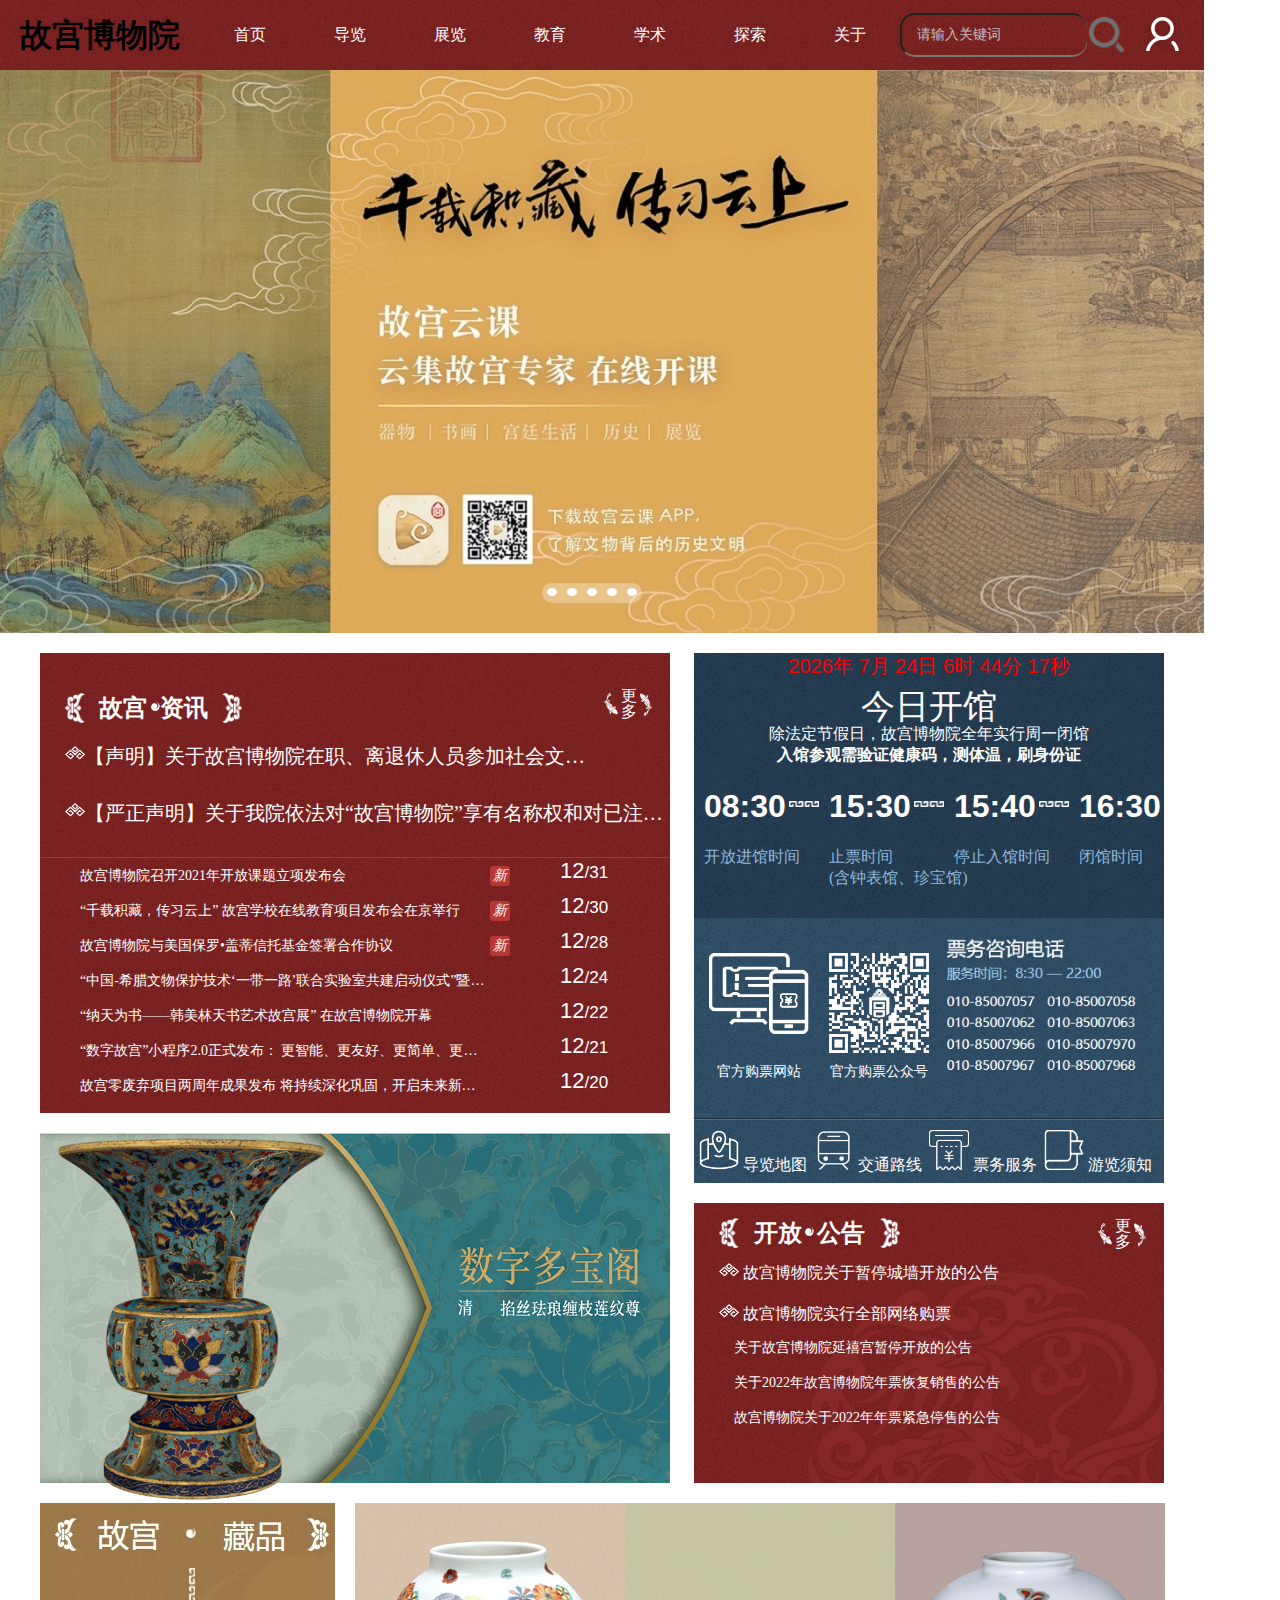
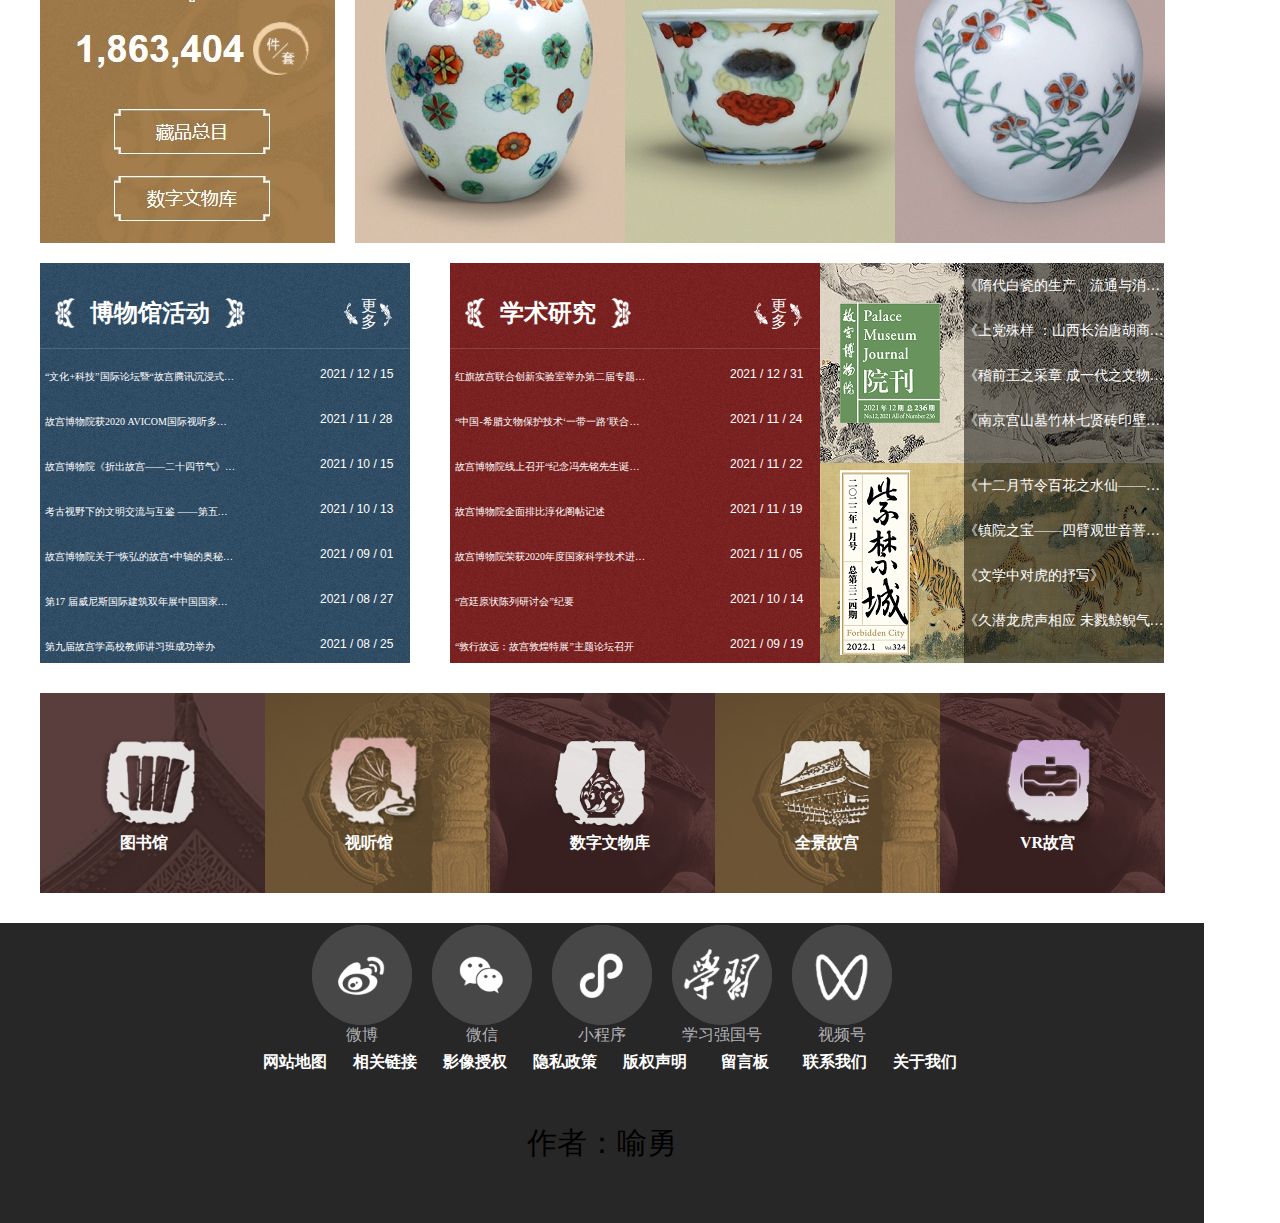
<file: index.html>
<!DOCTYPE html>
<html lang="en">

<head>
	<meta charset="UTF-8">
	<meta http-equiv="X-UA-Compatible" content="IE=edge">
	<meta name="viewport" content="width=device-width, initial-scale=1.0,maximum-scale=1.0,user-scalable=0;" />


	<title>喻勇的大作业</title>
	<link rel="stylesheet" href="./css/index.css" />
	<script src="js/index.js"></script>


</head>

<body>

	<nav>
		<div class="nav">
			<h1 class="title">故宫博物院</h1>
			<ul class="hang">
				<li><a href="首页.html">首页</a></li>
				<li><a href="#">导览</a>
					<ul>
						<li><a href="https://www.dpm.org.cn/Visit.html#block3">时间</a></li>
						<li><a href="https://www.dpm.org.cn/Visit.html#block5">路线</a></li>
						<li><a href="https://www.dpm.org.cn/Visit.html#block6">须知</a></li>
					</ul>
				</li>
				<li><a href="#">展览</a>
					<ul>
						<li><a href="https://www.dpm.org.cn/shows.html#temporary2">近期展览</a></li>
						<li><a href="https://www.dpm.org.cn/shows.html#temporary4">专馆参观</a></li>

					</ul>
				</li>
				<li><a href="#">教育</a>
					<ul>
						<li><a href="https://www.dpm.org.cn/Events.html#hd1-2">教育新闻</a></li>
						<li><a href="https://www.dpm.org.cn/gugongforum.html">故宫讲坛</a></li>

					</ul>
				</li>
				<li><a href="#">学术</a>
					<ul>
						<li><a href="https://www.dpm.org.cn/learning/dynamic.html">学术资讯</a></li>
						<li><a href="https://www.dpm.org.cn/expert.html">专家名录</a></li>

					</ul>
				</li>
				<li><a href="#">探索</a>
					<ul>
						<li><a href="https://www.dpm.org.cn/explore/protects.html">文物医院</a></li>
						<li><a href="https://www.dpm.org.cn/explore/cultures.html">文化专题</a></li>

					</ul>
				</li>
				<li><a href="#">关于</a>
					<ul>
						<li><a href="https://www.dpm.org.cn/about/leader_list.html">领导</a></li>
						<li><a href="https://www.dpm.org.cn/about/organization.html">机构设置</a></li>

					</ul>
				</li>
			</ul>
			<!-- 搜索模块 -->
			<div class="search">
				<input type="text" value="请输入关键词">
				<button><img src="web大作业图片素材/ggsearch.png"></button>
			</div>
			<div class="user">
				<botton>
					<a href="登录界面.html" id="user"><img src="web大作业图片素材/user2.png"></a>
				</botton>
			</div>

		</div>
	</nav>
	<!-- 焦点图区域 -->
	<div class="promo" id="slider">
		<ul name="yong1" class="promo-ul">
			<li name="yong2">
				<a href="https://www.dpm.org.cn/activity/education/257068.html"><img
						src="web大作业图片素材/故宫.jpg"></a>
			</li>
			<li name="yong2">
				<a href="https://www.dpm.org.cn/show/257056.html"><img src="web大作业图片素材/故宫1.jpg"></a>
			</li>
			<li name="yong2">
				<a href="https://www.dpm.org.cn/auditions/exhibition/detail/256443.html"><img
						src="web大作业图片素材/故宫2.jpg"></a>
			</li>
			<li name="yong2">
				<a href="https://www.dpm.org.cn/classify_detail/257034.html"><img src="web大作业图片素材/故宫3.jpg"></a>
			</li>
			<li name="yong2">
				<a href="#"><img src="web大作业图片素材/故宫4.jpg"></a>
			</li>
		</ul>
		<!-- 左侧按钮 -->
		<div class="left" id="prev"><img src="web大作业图片素材/turnleft.png"></div>
		<div class="right" id="next"><img src="web大作业图片素材/turnright.png"></div>

		<div id="d2">
			<ul name="yy" class="promo-nav">
				<li name="yong3" class="nav-li"></li>
				<li name="yong3" class="nav-li"></li>
				<li name="yong3" class="nav-li"></li>
				<li name="yong3" class="nav-li"></li>
				<li name="yong3" class="nav-li"></li>
			</ul>
		</div>
	</div>
	<div class="important">
		<div class="nr">
			<div class="nr-news">
				<div class="nr-news-top">
					<h1>
						<a href="https://www.dpm.org.cn/about/info_recent.html" target="_blank"><span><img
									src="web大作业图片素材/左括号.png"></span>
							<span class="s1">故宫</span>
							<span>资讯</span>
							<span><img src="web大作业图片素材/右括号.png"></span>
						</a>
					</h1>
					<a class="more" href="https://www.dpm.org.cn/about/info_recent.html">更多
						<i></i>
					</a>
					<a href="声明.html" title="关于故宫博物院在职、离退休人员参加社会文物鉴定等公务性活动的声明" target="_blank" class="news">
						<em><img src="web大作业图片素材/花样列表前缀.png"></em>
						【声明】关于故宫博物院在职、离退休人员参加社会文物鉴定等公务性活动的声明</a>
					<a href="严正声明.html" title="关于我院依法对“故宫博物院”享有名称权和对已注册商标的商标专用权的严正声明" target="_blank"
						class="news">
						<em><img src="web大作业图片素材/花样列表前缀.png">
						</em>
						【严正声明】关于我院依法对“故宫博物院”享有名称权和对已注册商标的商标专用权的严正声明</a>
				</div>
				<!-- 上下分界 -->
				<div class="nr-news-bottom">
					<ul>
						<li>
							<p><span>12</span>/31</p>
							<a href="https://www.dpm.org.cn/classify_detail/257074.html"
								title="故宫博物院召开2021年开放课题立项发布会" target="_blank">
								故宫博物院召开2021年开放课题立项发布会 <em>新</em>
							</a>
						</li>
						<li>
							<p><span>12</span>/30</p>
							<a href="https://www.dpm.org.cn/activity/education/257068.html"
								title="“千载积藏，传习云上” 故宫学校在线教育项目发布会在京举行" target="_blank">
								“千载积藏，传习云上” 故宫学校在线教育项目发布会在京举行 <em>新</em>
							</a>
						</li>
						<li>
							<p><span>12</span>/28</p>
							<a href="https://www.dpm.org.cn/classify_detail/257062.html"
								title="故宫博物院与美国保罗•盖蒂信托基金签署合作协议" target="_blank">
								故宫博物院与美国保罗•盖蒂信托基金签署合作协议 <em>新</em>
							</a>
						</li>
						<li>
							<p><span>12</span>/24</p>
							<a href="https://www.dpm.org.cn/classify_detail/257058.html"
								title="“中国-希腊文物保护技术‘一带一路’联合实验室共建启动仪式”暨“2021中国-希腊文物保护技术学术研讨会”在故宫博物院举行"
								target="_blank">
								“中国-希腊文物保护技术‘一带一路’联合实验室共建启动仪式”暨“2021中国-希腊文物保护技术学术研讨会”在故宫博物院举行 </a>
						</li>
						<li>
							<p><span>12</span>/22</p>
							<a href="https://www.dpm.org.cn/show/257056.html" title="“纳天为书——韩美林天书艺术故宫展”
						在故宫博物院开幕" target="_blank">
								“纳天为书——韩美林天书艺术故宫展”
								在故宫博物院开幕 </a>
						</li>
						<li>
							<p><span>12</span>/21</p>
							<a href="https://www.dpm.org.cn/classify_detail/257034.html"
								title="“数字故宫”小程序2.0正式发布： 更智能、更友好、更简单、更开放" target="_blank">
								“数字故宫”小程序2.0正式发布： 更智能、更友好、更简单、更开放 </a>
						</li>
						<li>
							<p><span>12</span>/20</p>
							<a href="https://www.dpm.org.cn/classify_detail/257032.html"
								title="故宫零废弃项目两周年成果发布 将持续深化巩固，开启未来新篇章" target="_blank">
								故宫零废弃项目两周年成果发布 将持续深化巩固，开启未来新篇章 </a>
						</li>
					</ul>
				</div>


			</div>
			<div class="nr-service">
				<div class="time">
					<div class="text">
						<div class="h1" id="time" style="color: white;">2022 / 1 / 13</div>
						<div class="h2" style="color: white;">今日开馆</div>
						<div class="p" style="color: white;">
							除法定节假日，故宫博物院全年实行周一闭馆<strong>入馆参观需验证健康码，测体温，刷身份证</strong></div>
					</div>
					<div class="list">
						<div class="ul flex main-justify">
							<div class="li">
								<h1>08:30</h1>
								<p>开放进馆时间</p>
							</div>
							<span></span>
							<div class="li">
								<h1>15:30</h1>
								<p>止票时间<br>
									(含钟表馆、珍宝馆)</p>
							</div>
							<span></span>
							<div class="li">
								<h1>15:40</h1>
								<p>停止入馆时间</p>
							</div>
							<span></span>
							<div class="li last">
								<h1>16:30</h1>
								<p>闭馆时间</p>
							</div>
						</div>
					</div>

					

					<script type="text/javascript">
						function showDate() {
							//获取系统时间
							var date = new Date();
							//获取当前年月日，时分秒
							var str = date.getFullYear() + "年 " +
								(date.getMonth() + 1) + "月 " +
								date.getDate() + "日 " + " " + date.getHours() + "时 " +
								date.getMinutes() + "分 " +
								date.getSeconds() + "秒 "
							//将格式化好的时间显示在叶面的span标签体中
							var span = document.getElementById("time");
							//插入span标签中内容
							span.innerHTML = str.fontcolor("red");
							//setTimeout(代码, 毫秒数)  经过指定毫秒值后执行指定的代码（只执行一次）
							window.setTimeout("showDate()", 1000);

						}

						showDate();
					</script>


				</div>
				<div class="tell">
					<div class="tell-top">
						<div class="web-tickets">
							<a href="https://gugong.ktmtech.cn/">
								<div class="img-tickets">
									<img src="web大作业图片素材/官方购票图标.png">
								</div>
								<div class="p-goupiao">官方购票网站</div>
							</a>
						</div>
						<div class="wechat-tickets">
							<a>
								<div class="img-tickets">
									<img src="web大作业图片素材/购票公众号.png">
								</div>
								<div class="p-goupiao">官方购票公众号</div>
							</a>
						</div>
						<div class="ask-tellphone">
							<img src="web大作业图片素材/电话.jpg">
						</div>

					</div>
					<!-- 中间的横线，分隔，美观 -->
					<div class="nav-tickets"></div>
					<!-- 底部的服务栏 -->
					<div class="tell-bottom">
						<div class="item">
							<a href="https://www.dpm.org.cn/Visit.html#block1">
								<img src="web大作业图片素材/地图小图标.png">
								导览地图
							</a>
						</div>
						<div class="item">
							<a href="https://www.dpm.org.cn/Visit.html#block5">
								<img src="web大作业图片素材/交通路线小图标.png">
								交通路线
							</a>
						</div>
						<div class="item">
							<a href="https://www.dpm.org.cn/Visit.html#block4">
								<img src="web大作业图片素材/票务服务小图标.png">
								票务服务
							</a>
						</div>
						<div class="item">
							<a href="https://www.dpm.org.cn/Visit.html#block6">
								<img src="web大作业图片素材/游览须知小图标.png">
								游览须知
							</a>
						</div>
					</div>
				</div>
			</div>

			<!-- 花瓶 -->
			<div class="nr-show">
				<a href="https://www.dpm.org.cn/shuziduobaoge/html.html">
					<div class="vase">
						<img src="web大作业图片素材/花瓶.png">
					</div>
				</a>
			</div>

			<!-- 公告 -->
			<div class="nr-notice">
				<div class="nr-notice-top">
					<h1>
						<a href="https://www.dpm.org.cn/announce.html" target="_blank"><span><img
									src="web大作业图片素材/左括号.png"></span>
							<span class="s1">开放</span>
							<span>公告</span>
							<span><img src="web大作业图片素材/右括号.png"></span>
						</a>
					</h1>
					<a class="more" href="https://www.dpm.org.cn/about/info_recent.html">更多
						<i></i>
					</a>
					<a href="https://www.dpm.org.cn/announce_detail/251751.html" title="故宫博物院关于暂停城墙开放的公告"
						target="_blank" class="news">
						<em><img src="web大作业图片素材/花样列表前缀.png"></em>
						故宫博物院关于暂停城墙开放的公告</a>
					<a href="https://www.dpm.org.cn/announce_detail/246244.html" title="故宫博物院实行全部网络购票"
						target="_blank" class="news">
						<em><img src="web大作业图片素材/花样列表前缀.png">
						</em>
						故宫博物院实行全部网络购票</a>
				</div>
				<!-- 上下分界 -->
				<div class="nr-notice-bottom">
					<ul>
						<li>
							<a href="https://www.dpm.org.cn/announce_detail/257008.html"
								title="关于故宫博物院延禧宫暂停开放的公告" target="_blank">
								关于故宫博物院延禧宫暂停开放的公告
							</a>
						</li>
						<li>
							<a href="https://www.dpm.org.cn/announce_detail/257007.html"
								title="关于2022年故宫博物院年票恢复销售的公告" target="_blank">
								关于2022年故宫博物院年票恢复销售的公告
							</a>
						</li>
						<li>
							<a href="https://www.dpm.org.cn/announce_detail/257006.html"
								title="故宫博物院关于2022年年票紧急停售的公告" target="_blank">
								故宫博物院关于2022年年票紧急停售的公告
							</a>
						</li>
					</ul>
				</div>


			</div>
		</div>
	</div>
	</div>
	<div class="photo-row">
		<div class="photo-num">
			<!-- 藏品总数 -->
			<a href="https://zm-digicol.dpm.org.cn/" class="sum"></a>
			<!-- 数字文物库 -->
			<a href="https://digicol.dpm.org.cn/" class="num-wenku"></a>
		</div>
		<div class="photo-three">
			<div class="photo-three-one">
				<a href="https://www.dpm.org.cn/collection/ceramic/226722.html"><img
						src="web大作业图片素材/花瓶1.jpg"></a>
			</div>
			<div class="photo-three-two">
				<a href="https://www.dpm.org.cn/collection/ceramic/227372.html"><img
						src="web大作业图片素材/花瓶2.jpg"></a>
			</div>
			<div class="photo-three-three">
				<a href="https://www.dpm.org.cn/collection/ceramic/227309.html"><img
						src="web大作业图片素材/花瓶3.jpg"></a>
			</div>
		</div>
	</div>
	<div class="artical">
		<div class="active">
			<div class="active-top">
				<h1>
					<a href="" target="_blank"><span><img src="web大作业图片素材/左括号.png"></span>
						<span class="s1">博物馆活动</span>
						<span><img src="web大作业图片素材/右括号.png"></span>
					</a>
				</h1>
				<a class="more" href="https://www.dpm.org.cn/classify/museum.html">更多
					<i></i>
				</a>
			</div>
			<!-- 上下分界 -->
			<div class="active-bottom">
				<ul>
					<li>
						<p>2021 / 12 / 15</p>
						<a href="https://www.dpm.org.cn/classify_detail/257023.html" target="_blank"
							title="“文化+科技”国际论坛暨“故宫腾讯沉浸式数字体验展”在深圳开幕">
							“文化+科技”国际论坛暨“故宫腾讯沉浸式数字体验展”在深圳开幕 </a>
					</li>
					<li>
						<p>2021 / 11 / 28</p>
						<a href="https://www.dpm.org.cn/classify_detail/256991.html" target="_blank"
							title="故宫博物院获2020 AVICOM国际视听多媒体艺术节“数字交互装置”单元金奖">
							故宫博物院获2020 AVICOM国际视听多媒体艺术节“数字交互装置”单元金奖 </a>
					</li>
					<li>
						<p>2021 / 10 / 15</p>
						<a href="https://www.dpm.org.cn/classify_detail/256499.html" target="_blank"
							title="故宫博物院《折出故宫——二十四节气》折纸盒子正式发布">
							故宫博物院《折出故宫——二十四节气》折纸盒子正式发布 </a>
					</li>
					<li>
						<p>2021 / 10 / 13</p>
						<a href="https://www.dpm.org.cn/classify_detail/256492.html" target="_blank"
							title="考古视野下的文明交流与互鉴 ——第五届“太和论坛”开幕式在故宫博物院举办">
							考古视野下的文明交流与互鉴 ——第五届“太和论坛”开幕式在故宫博物院举办 </a>
					</li>
					<li>
						<p>2021 / 09 / 01</p>
						<a href="https://www.dpm.org.cn/classify_detail/256336.html" target="_blank"
							title="故宫博物院关于“恢弘的故宫•中轴的奥秘”  直播活动的公告">
							故宫博物院关于“恢弘的故宫•中轴的奥秘” 直播活动的公告 </a>
					</li>
					<li>
						<p>2021 / 08 / 27</p>
						<a href="https://www.dpm.org.cn/classify_detail/256307.html" target="_blank"
							title="第17 届威尼斯国际建筑双年展中国国家馆展览开幕式在京举办">
							第17 届威尼斯国际建筑双年展中国国家馆展览开幕式在京举办 </a>
					</li>
					<li>
						<p>2021 / 08 / 25</p>
						<a href="https://www.dpm.org.cn/classify_detail/256305.html" target="_blank"
							title="第九届故宫学高校教师讲习班成功举办">
							第九届故宫学高校教师讲习班成功举办 </a>
					</li>
				</ul>
			</div>
		</div>
		<div class="research">
			<div class="research-top">
				<h1>
					<a href="" target="_blank"><span><img src="web大作业图片素材/左括号.png"></span>
						<span class="s1">学术研究</span>
						<span><img src="web大作业图片素材/右括号.png"></span>
					</a>
				</h1>
				<a class="more" href="https://www.dpm.org.cn/learning/dynamic.html">更多
					<i></i>
				</a>
			</div>
			<!-- 上下分界 -->
			<div class="research-bottom">
				<ul>
					<li>
						<p>2021 / 12 / 31</p>
						<a href="https://www.dpm.org.cn/classify_detail/257065.html" target="_blank"
							title="红旗故宫联合创新实验室举办第二届专题论坛故宫瓷器特点探讨">
							红旗故宫联合创新实验室举办第二届专题论坛故宫瓷器特点探讨 <em>新</em>
						</a>
					</li>
					<li>
						<p>2021 / 11 / 24</p>
						<a href="https://www.dpm.org.cn/classify_detail/257058.html" target="_blank"
							title="“中国-希腊文物保护技术‘一带一路’联合实验室共建启动仪式”暨“2021中国-希腊文物保护技术学术研讨会”在故宫博物院举行">
							“中国-希腊文物保护技术‘一带一路’联合实验室共建启动仪式”暨“2021中国-希腊文物保护技术学术研讨会”在故宫博物院举行 </a>
					</li>
					<li>
						<p>2021 / 11 / 22</p>
						<a href="https://www.dpm.org.cn/classify_detail/256935.html" target="_blank"
							title="故宫博物院线上召开“纪念冯先铭先生诞辰100周年学术座谈会” ">
							故宫博物院线上召开“纪念冯先铭先生诞辰100周年学术座谈会” </a>
					</li>
					<li>
						<p>2021 / 11 / 19</p>
						<a href="https://www.dpm.org.cn/research_talk/256929.html" target="_blank"
							title="故宫博物院全面排比淳化阁帖记述">
							故宫博物院全面排比淳化阁帖记述 </a>
					</li>
					<li>
						<p>2021 / 11 / 05</p>
						<a href="https://www.dpm.org.cn/classify_detail/256885.html" target="_blank"
							title="故宫博物院荣获2020年度国家科学技术进步奖一等奖">
							故宫博物院荣获2020年度国家科学技术进步奖一等奖 </a>
					</li>
					<li>
						<p>2021 / 10 / 14</p>
						<a href="https://www.dpm.org.cn/classify_detail/256495.html" target="_blank"
							title="“宫廷原状陈列研讨会”纪要">
							“宫廷原状陈列研讨会”纪要 </a>
					</li>
					<li>
						<p>2021 / 09 / 19</p>
						<a href="https://www.dpm.org.cn/classify_detail/256426.html" target="_blank"
							title="“敦行故远：故宫敦煌特展”主题论坛召开">
							“敦行故远：故宫敦煌特展”主题论坛召开 </a>
					</li>


				</ul>
			</div>
		</div>
		<div class="magazine">
			<div class="yuankan mag">
				<div class="yuankan-logo"><img src="web大作业图片素材/院刊图标.png"></div>
				<div class="yuankan-shadow shadow">
					<ul>
						<li>
							<a href="https://www.dpm.org.cn/journal/257037.html" target="_blank"
								title="《隋代白瓷的生产、流通与消费》">
								《隋代白瓷的生产、流通与消费》 </a>
						</li>
						<li>
							<a href="https://www.dpm.org.cn/journal/257039.html" target="_blank"
								title="《上党殊样 ：山西长治唐胡商骑驼俑探讨》">
								《上党殊样 ：山西长治唐胡商骑驼俑探讨》 </a>
						</li>
						<li>
							<a href="https://www.dpm.org.cn/journal/257040.html" target="_blank"
								title="《稽前王之采章 成一代之文物——陕西潼关税村隋墓画像石棺的视觉传统及其与宫廷匠作的关系》">
								《稽前王之采章 成一代之文物——陕西潼关税村隋墓画像石棺的视觉传统及其与宫廷匠作的关系》 </a>
						</li>
						<li>
							<a href="https://www.dpm.org.cn/journal/257041.html" target="_blank"
								title="《南京宫山墓竹林七贤砖印壁画与五世纪丝绸之路》">
								《南京宫山墓竹林七贤砖印壁画与五世纪丝绸之路》 </a>
						</li>
					</ul>
				</div>

			</div>
			<div class="zijingcheng mag">
				<div class="zijingcheng-logo"><img src="web大作业图片素材/紫禁城图标.png"></div>
				<div class="zijingcheng-shadow shadow">
					<ul>
						<li><a href="https://www.dpm.org.cn/explode/others/257106.html" target="_blank"
								title="《十二月节令百花之水仙——天仙不行地 且借水为名》">
								《十二月节令百花之水仙——天仙不行地 且借水为名》 </a></li>
						<li><a href="https://www.dpm.org.cn/explode/others/257107.html" target="_blank"
								title="《镇院之宝——四臂观世音菩萨唐卡》">
								《镇院之宝——四臂观世音菩萨唐卡》 </a>
						</li>
						<li><a href="https://www.dpm.org.cn/explode/others/257108.html" target="_blank"
								title="《文学中对虎的抒写》">
								《文学中对虎的抒写》 </a>
						</li>
						<li><a href="https://www.dpm.org.cn/explode/others/257109.html" target="_blank"
								title="《久潜龙虎声相应 未戮鲸鲵气尚骄——明代皇帝与虎》">
								《久潜龙虎声相应 未戮鲸鲵气尚骄——明代皇帝与虎》 </a>
						</li>
					</ul>
				</div>
			</div>
		</div>
	</div>
	</div>
	<div class="hall">
		<div class="hall-one">
			<a href="图书馆.html">
				<div class="logo"><img src="web大作业图片素材/图书馆小图标.png"></div>
				<p>图书馆</p>
			</a>
		</div>
		<div class="hall-two">
			<div class="logo"><img src="web大作业图片素材/视听馆小图标.png"></div>
			<p>视听馆</p>
		</div>
		<div class="hall-three">
			<div class="logo"><img src="web大作业图片素材/数字文物库小图标.png"></div>
			<p>数字文物库</p>
		</div>
		<div class="hall-four">
			<div class="logo"><img src="web大作业图片素材/全景故宫小图标.png"></div>
			<p>全景故宫</p>
		</div>
		<div class="hall-five">
			<div class="logo"><img src="web大作业图片素材/VR故宫小图标.png"></div>
			<p>VR故宫</p>
		</div>
	</div>
	<!-- 底部区域 -->
	<div class="bottom">
		<!-- 图标链接行，用大div嵌套图标和字 -->
		<div class="a">
			<div class="a-div">
				<div class="weibo bottom-div">
					<div class="weiboimg bottom-nav">
						<img src="web大作业图片素材/微博图标.png">
						<span>微博</span>
					</div>
				</div>
				<div class="wechat bottom-div">
					<div class="wechatimg bottom-nav">
						<img src="web大作业图片素材/微信图标.png">
						<span>微信</span>
					</div>
				</div>
				<div class="xiaochengxu bottom-div">
					<div class="xiaochengxuimg bottom-nav">
						<img src="web大作业图片素材/小程序图标.png">
						<span>小程序</span>
					</div>
				</div>
				<div class="xuexi bottom-div">
					<div class="xuexiimg bottom-nav">
						<img src="web大作业图片素材/学习强国图标.png">
						<span>学习强国号</span>
					</div>
				</div>
				<div class="shipinhao bottom-div">
					<div class="shipinhaoimg bottom-nav">
						<img src="web大作业图片素材/视频号图标.png">
						<span>视频号</span>
					</div>
				</div>
			</div>
		</div>
		<div class="nav-foot">
			<div class="a-nav">&nbsp;&nbsp;
				<a href="https://www.dpm.org.cn/sitemap.html"> 网站地图</a>&nbsp;&nbsp;
				<a href="https://www.dpm.org.cn/bottom/friend"> 相关链接</a>&nbsp;&nbsp;
				<a href="https://www.dpm.org.cn/bottom/apply_image">影像授权</a>&nbsp;&nbsp;
				<a href="https://www.dpm.org.cn/bottom/privacy/252"> 隐私政策</a>&nbsp;&nbsp;
				<a href="https://www.dpm.org.cn/bottom/privacy/236341.html">版权声明</a>&nbsp;&nbsp;
				<a href=""> 留言板</a>&nbsp;&nbsp;
				<a href="https://www.dpm.org.cn/singles_detail/252829.html">
					联系我们</a>&nbsp;&nbsp;
				<a href="https://www.dpm.org.cn/bottom/aboutus.html"> 关于我们</a>&nbsp;&nbsp;
			</div>
		</div>
		<div class="copyright">作者：喻勇</div>
	</div>

</body>

</html>
</file>
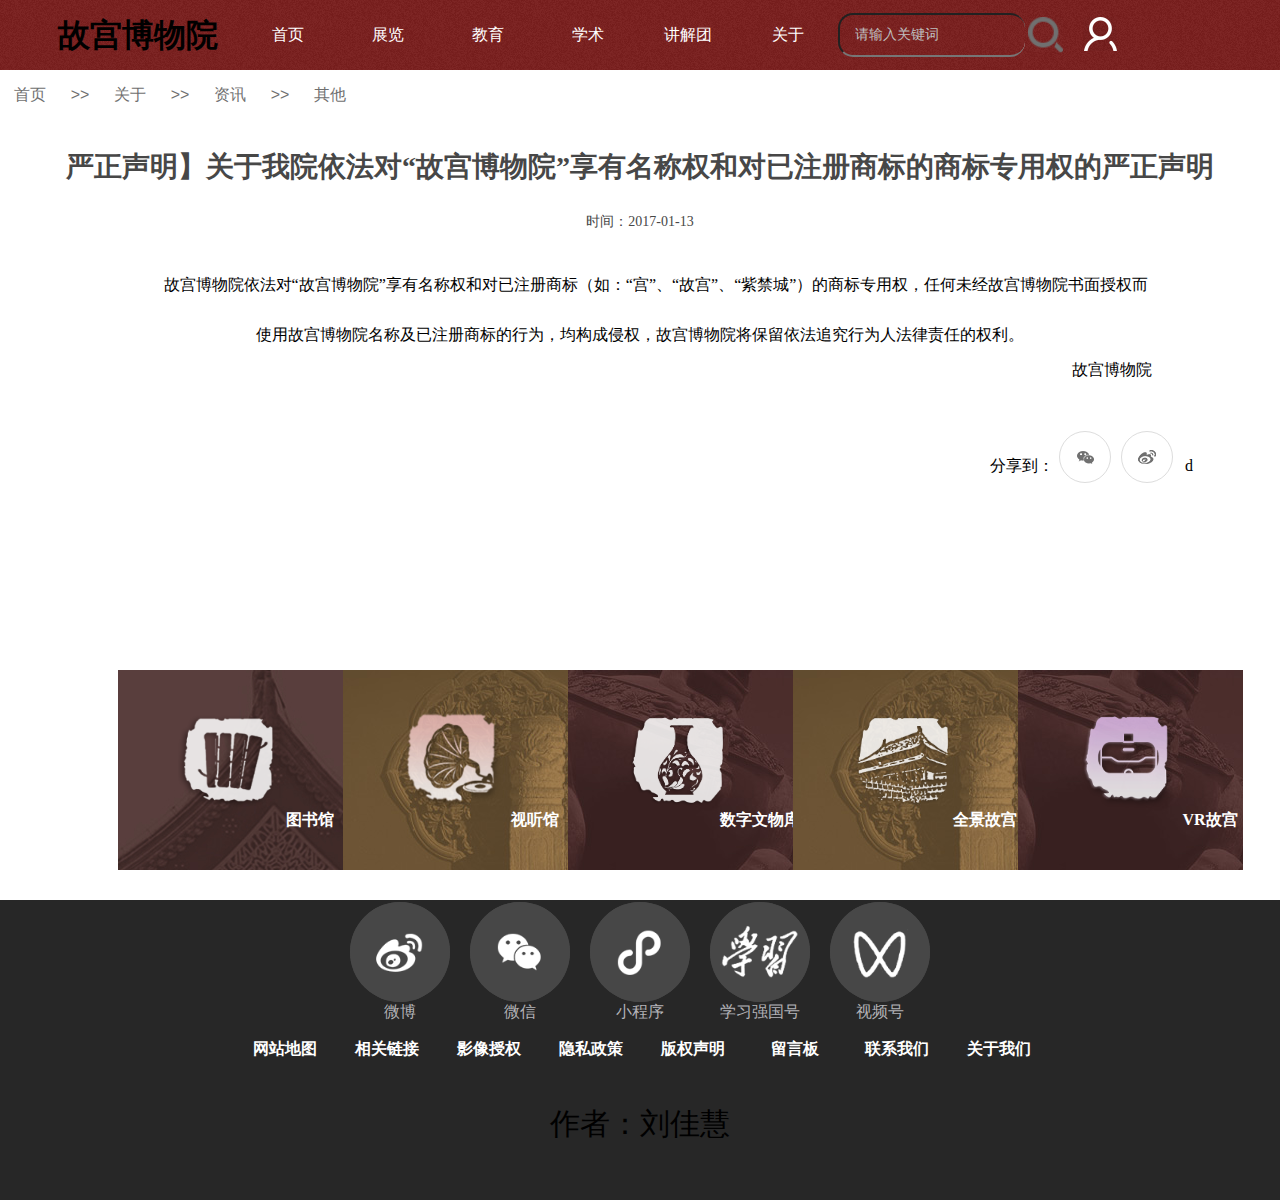
<file: 严正声明.html>
<!DOCTYPE html>
<html lang="en">

<head>
      <meta charset="UTF-8">
      <meta http-equiv="X-UA-Compatible" content="IE=edge">
      <meta name="viewport" content="width=device-width, initial-scale=1.0">


      <title>故宫博物院</title>
      <link rel="stylesheet" href="./css/shengming.css" />
      <!-- <script src="js/index.js"></script> -->


</head>

<body>

      <nav>
            <div class="nav">
                  <div class="nav-son">
                        <h1 class="title">故宫博物院</h1>
                        <ul class="hang">
                              <li><a href="首页.html">首页</a></li>
                              <li><a href="#">展览</a>
                              </li>
                              <li><a href="#">教育</a>
                              </li>
                              <li><a href="#">学术</a>
                              </li>
                              <li><a href="#">讲解团</a>
                              </li>
                              <li><a href="#">关于</a>
                              </li>
                        </ul>
                        <!-- 搜索模块 -->
                        <div class="search">
                              <input type="text" value="请输入关键词">
                              <button><img src="web大作业图片素材/ggsearch.png"></button>
                        </div>
                        <div class="user">
                              <botton>
                                    <a href="#" id="user"><img src="web大作业图片素材/user2.png"></a>
                              </botton>
                        </div>
                  </div>
            </div>
      </nav>

      <!-- 主体模块 -->
      <div class="body">
            <div class="body-nav">
                  <a>首页</a><span>>></span>
                  <a>关于</a><span>>></span>
                  <a>资讯</a><span>>></span>
                  <a>其他</a>
            </div>
            <div class="sm">
                  <div class="sm-son">
                        <div class="h1">
                              <h1>严正声明】关于我院依法对“故宫博物院”享有名称权和对已注册商标的商标专用权的严正声明</h1>
                        </div>
                        <div class="time"><span class="date">时间：2017-01-13</span></div>
                        <div class="p">
                              <p>故宫博物院依法对“故宫博物院”享有名称权和对已注册商标（如：“宫”、“故宫”、“紫禁城”）的商标专用权，任何未经故宫博物院书面授权而使用故宫博物院名称及已注册商标的行为，均构成侵权，故宫博物院将保留依法追究行为人法律责任的权利。
                              </p>
                              <div class="name">故宫博物院</div>
                        </div>
                        <div class="share">
                              <div class="share-son">
                                    <p>
                                          <span>分享到：</span>
                                          <a class="wx"></a>
                                          <a class="wb"></a>
                                    </p>
                                    d
                              </div>
                        </div>
                  </div>
            </div>

      </div>
      <div class="hall">
            <div class="hall-son">
                  <div class="hall-one">
                        <div class="logo"><img src="web大作业图片素材/图书馆小图标.png"></div>
                        <p>图书馆</p>
                  </div>
                  <div class="hall-two">
                        <div class="logo"><img src="web大作业图片素材/视听馆小图标.png"></div>
                        <p>视听馆</p>
                  </div>
                  <div class="hall-three">
                        <div class="logo"><img src="web大作业图片素材/数字文物库小图标.png"></div>
                        <p>数字文物库</p>
                  </div>
                  <div class="hall-four">
                        <div class="logo"><img src="web大作业图片素材/全景故宫小图标.png"></div>
                        <p>全景故宫</p>
                  </div>
                  <div class="hall-five">
                        <div class="logo"><img src="web大作业图片素材/VR故宫小图标.png"></div>
                        <p>VR故宫</p>
                  </div>
            </div>
      </div>


      <!-- 底部区域 -->
      <div class="bottom">
            <!-- 图标链接行，用大div嵌套图标和字 -->
            <div class="a">
                  <div class="a-div">
                        <div class="weibo bottom-div">
                              <div class="weiboimg bottom-nav">
                                    <img src="web大作业图片素材/微博图标.png">
                                    <span>微博</span>
                              </div>
                        </div>
                        <div class="wechat bottom-div">
                              <div class="wechatimg bottom-nav">
                                    <img src="web大作业图片素材/微信图标.png">
                                    <span>微信</span>
                              </div>
                        </div>
                        <div class="xiaochengxu bottom-div">
                              <div class="xiaochengxuimg bottom-nav">
                                    <img src="web大作业图片素材/小程序图标.png">
                                    <span>小程序</span>
                              </div>
                        </div>
                        <div class="xuexi bottom-div">
                              <div class="xuexiimg bottom-nav">
                                    <img src="web大作业图片素材/学习强国图标.png">
                                    <span>学习强国号</span>
                              </div>
                        </div>
                        <div class="shipinhao bottom-div">
                              <div class="shipinhaoimg bottom-nav">
                                    <img src="web大作业图片素材/视频号图标.png">
                                    <span>视频号</span>
                              </div>
                        </div>
                  </div>
            </div>
            <div class="nav-foot">
                  <div class="a-nav">&nbsp;&nbsp;
                        <a href=""> 网站地图</a>&nbsp;&nbsp;
                        <a href=""> 相关链接</a>&nbsp;&nbsp;
                        <a href="">影像授权</a>&nbsp;&nbsp;
                        <a href=""> 隐私政策</a>&nbsp;&nbsp;
                        <a href="">版权声明</a>&nbsp;&nbsp;
                        <a href=""> 留言板</a>&nbsp;&nbsp;
                        <a href="https://www.dpm.org.cn/singles_detail/252829.html">
                              联系我们</a>&nbsp;&nbsp;
                        <a href=""> 关于我们</a>&nbsp;&nbsp;
                  </div>
            </div>
            <div class="copyright">作者：刘佳慧</div>
      </div>



</body>

</html>
</file>
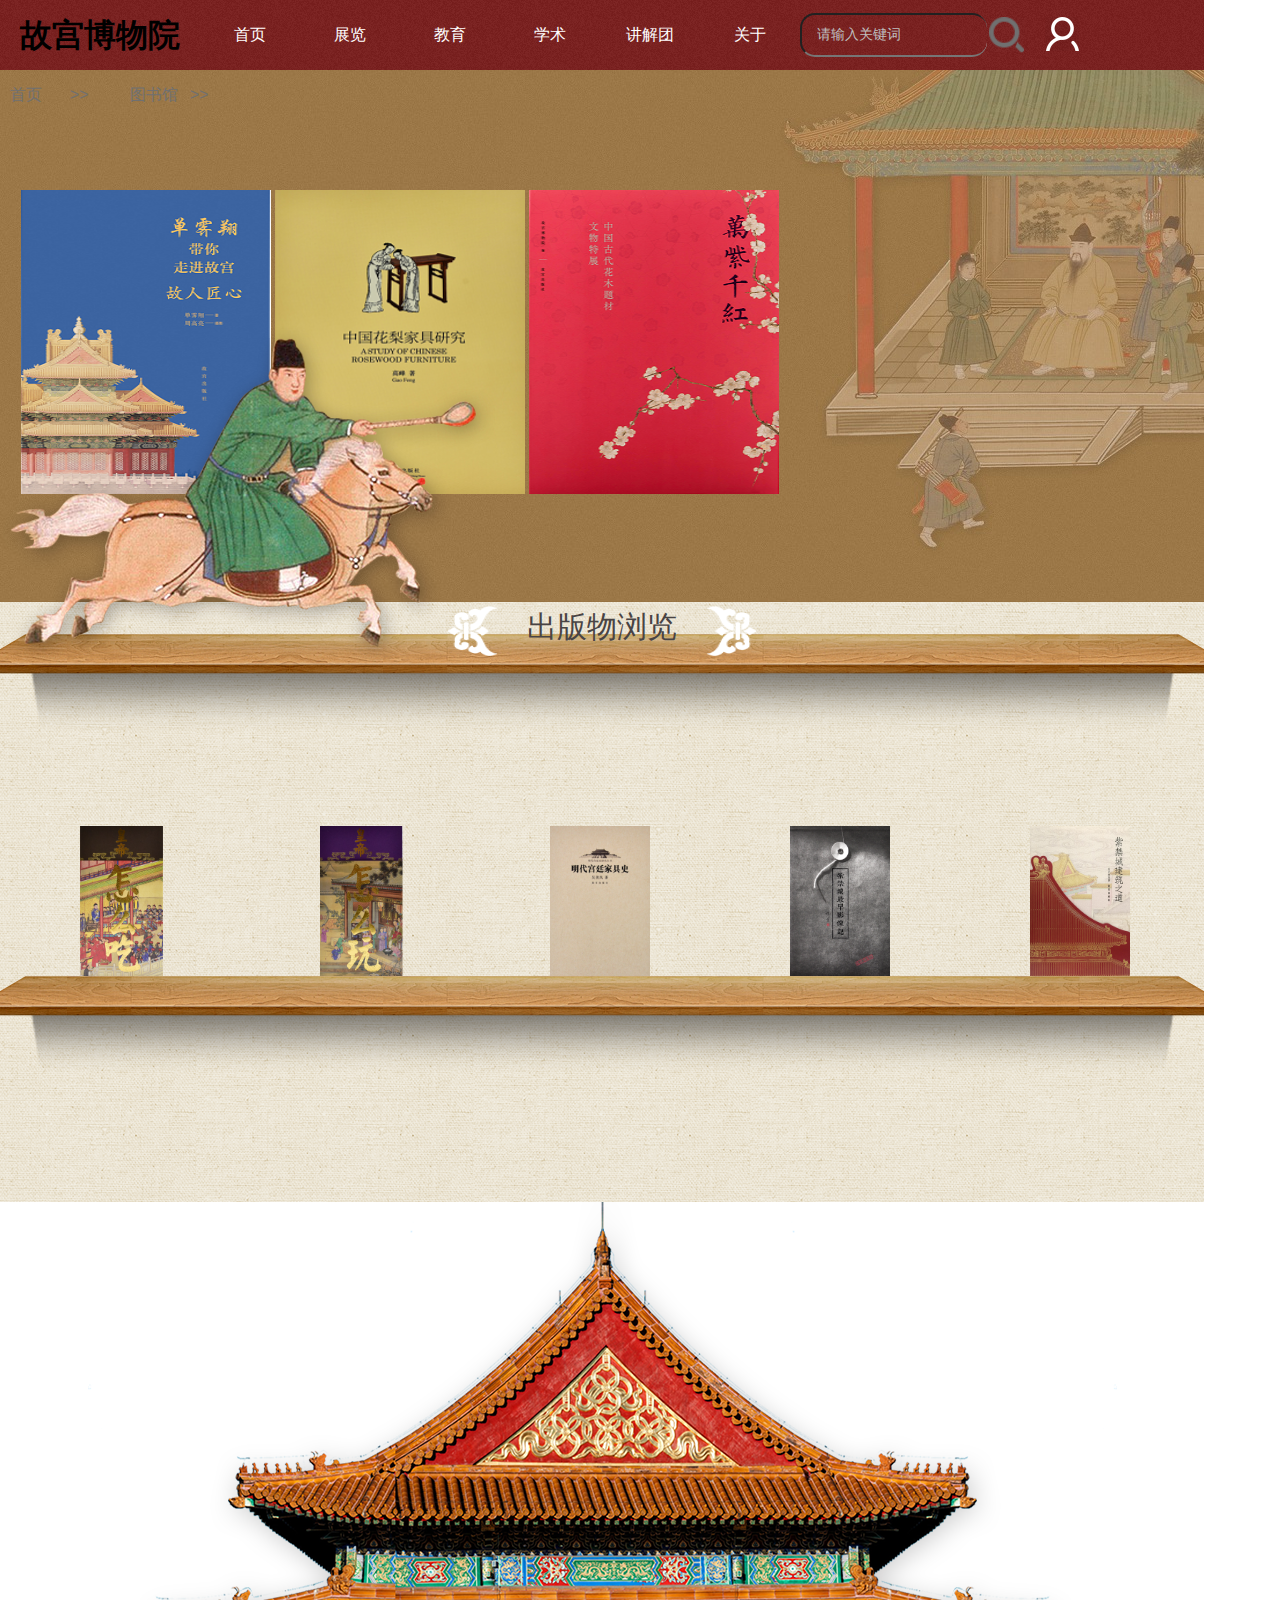
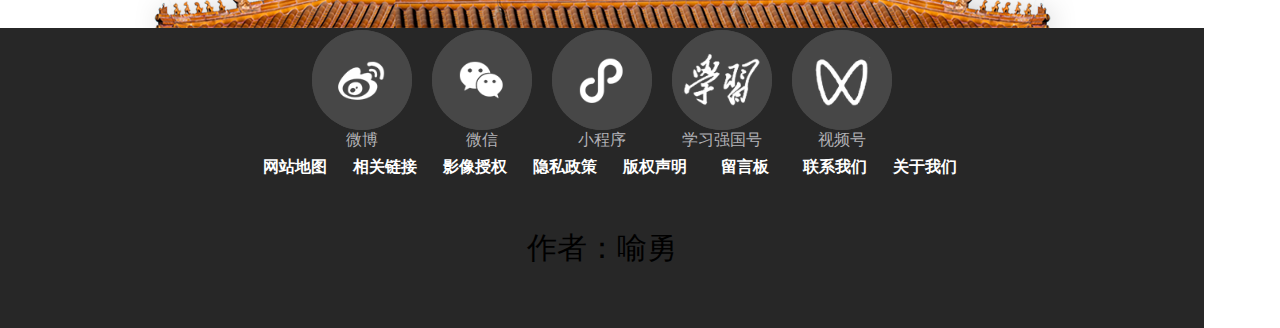
<file: 图书馆.html>
<!DOCTYPE html>
<html lang="en">

<head>
      <meta charset="UTF-8">
      <meta http-equiv="X-UA-Compatible" content="IE=edge">
      <meta name="viewport" content="width=device-width, initial-scale=1.0">


      <title>故宫博物院</title>
      <link rel="stylesheet" href="./css/library.css" />
      <!-- <script src="js/index.js"></script> -->


</head>

<body>

      <nav>
            <div class="nav">
                  <h1 class="title">故宫博物院</h1>
                  <ul class="hang">
                        <li><a href="首页.html">首页</a></li>
                        <!-- <li><a href="#">导览</a>
                              <ul>
                                    <li><a href="#">时间</a></li>
                                    <li><a href="#">路线</a></li>
                                    <li><a href="#">须知</a></li>
                              </ul>
                        </li> -->
                        <li><a href="#">展览</a>
                              <!-- <ul>
                                    <li><a href="#">近期展览</a></li>
                                    <li><a href="#">专馆参观</a></li>

                              </ul> -->
                        </li>
                        <li><a href="#">教育</a>
                              <!-- <ul>
                                    <li><a href="#">税票知识</a></li>
                                    <li><a href="#">慕课精品</a></li>

                              </ul> -->
                        </li>
                        <li><a href="#">学术</a>
                              <!-- <ul>
                                    <li><a href="#">学术资讯</a></li>
                                    <li><a href="#">专家名录</a></li>

                              </ul> -->
                        </li>
                        <li><a href="#">讲解团</a>
                              <!-- <ul>
                                    <li><a href="#">日常培训</a></li>
                                    <li><a href="#">接待参观</a></li>

                              </ul> -->
                        </li>
                        <li><a href="#">关于</a>
                              <!-- <ul>
                                    <li><a href="#">领导</a></li>
                                    <li><a href="#">机构设置</a></li>

                              </ul> -->
                        </li>
                  </ul>
                  <!-- 搜索模块 -->
                  <div class="search">
                        <input type="text" value="请输入关键词">
                        <button><img src="web大作业图片素材/ggsearch.png"></button>
                  </div>
                  <div class="user">
                        <botton>
                              <a href="登录界面.html" id="user"><img src="web大作业图片素材/user2.png"></a>
                        </botton>
                  </div>
            </div>
      </nav>

      <!-- 主体模块 -->
      <div class="body">
            <div class="body-nav">
                  <a>首页</a><span>>></span>
                  <a>图书馆</a><span>>></span>
            </div>
            <div class="showbook">
                  <div class="book1"><a href="" title="单霁翔带你走进故宫 故人匠心"><img src="web大作业图片素材/图书馆大书1.png"></a></div>
                  <div class="book2"><a title="中国梨花家具研究"><img src="web大作业图片素材/图书馆大书2.png"></a></div>
                  <div class="book3"><a title="万紫千红：中国古代花木题材文物特展"><img src="web大作业图片素材/图书馆大书3.png"></a></div>
            </div>

            <!-- 骑马图用绝对定位 -->
            <div class="horse"><img src="web大作业图片素材/图书馆骑马图.png"></div>

            <div class="reading">
                  <div class="reading-top">
                        <div class="p">
                              <span class="img">
                                    <img src="web大作业图片素材/左括号.png"></span>
                              <div class="p-son">出版物浏览</div>
                              <span class="img">
                                    <img src="web大作业图片素材/右括号.png"></span>
                        </div>
                  </div>
                  <div class="bj">
                        <div class="reading-bottom">
                              <a class="book1" href="https://www.dpm.org.cn/journal_detail/248923.html"
                                    title="皇帝怎么吃"><img src="web大作业图片素材/book1.png"></a>
                              <a class="book2" href="https://www.dpm.org.cn/journal_detail/248924.html"
                                    title="皇帝怎玩"><img src="web大作业图片素材/book2.png"></a>
                              <a class="book3" href="https://www.dpm.org.cn/journal_detail/250228.html"
                                    title="明代宫廷家具史"><img src="web大作业图片素材/book3.png"></a>
                              <a class="book4" href="https://www.dpm.org.cn/journal_detail/250232.html"
                                    title="紫禁城最早影像记"><img src="web大作业图片素材/book4.png"></a>
                              <a class="book5" href="https://www.dpm.org.cn/journal_detail/253575.html"
                                    title="紫禁城建筑之道"><img src="web大作业图片素材/book5.png"></a>

                        </div>
                  </div>
            </div>
      </div>

      <!-- 装饰用的房顶 -->
      <div class="fangding"></div>
      <!-- 底部区域 -->
      <div class="bottom">
            <!-- 图标链接行，用大div嵌套图标和字 -->
            <div class="a">
                  <div class="a-div">
                        <div class="weibo bottom-div">
                              <div class="weiboimg bottom-nav">
                                    <img src="web大作业图片素材/微博图标.png">
                                    <span>微博</span>
                              </div>
                        </div>
                        <div class="wechat bottom-div">
                              <div class="wechatimg bottom-nav">
                                    <img src="web大作业图片素材/微信图标.png">
                                    <span>微信</span>
                              </div>
                        </div>
                        <div class="xiaochengxu bottom-div">
                              <div class="xiaochengxuimg bottom-nav">
                                    <img src="web大作业图片素材/小程序图标.png">
                                    <span>小程序</span>
                              </div>
                        </div>
                        <div class="xuexi bottom-div">
                              <div class="xuexiimg bottom-nav">
                                    <img src="web大作业图片素材/学习强国图标.png">
                                    <span>学习强国号</span>
                              </div>
                        </div>
                        <div class="shipinhao bottom-div">
                              <div class="shipinhaoimg bottom-nav">
                                    <img src="web大作业图片素材/视频号图标.png">
                                    <span>视频号</span>
                              </div>
                        </div>
                  </div>
            </div>
            <div class="nav-foot">
                  <div class="a-nav">&nbsp;&nbsp;
                        <a href=""> 网站地图</a>&nbsp;&nbsp;
                        <a href=""> 相关链接</a>&nbsp;&nbsp;
                        <a href="">影像授权</a>&nbsp;&nbsp;
                        <a href=""> 隐私政策</a>&nbsp;&nbsp;
                        <a href="">版权声明</a>&nbsp;&nbsp;
                        <a href=""> 留言板</a>&nbsp;&nbsp;
                        <a href="https://www.dpm.org.cn/singles_detail/252829.html">
                              联系我们</a>&nbsp;&nbsp;
                        <a href=""> 关于我们</a>&nbsp;&nbsp;
                  </div>
            </div>
            <div class="copyright">作者：喻勇</div>
      </div>



</body>

</html>
</file>
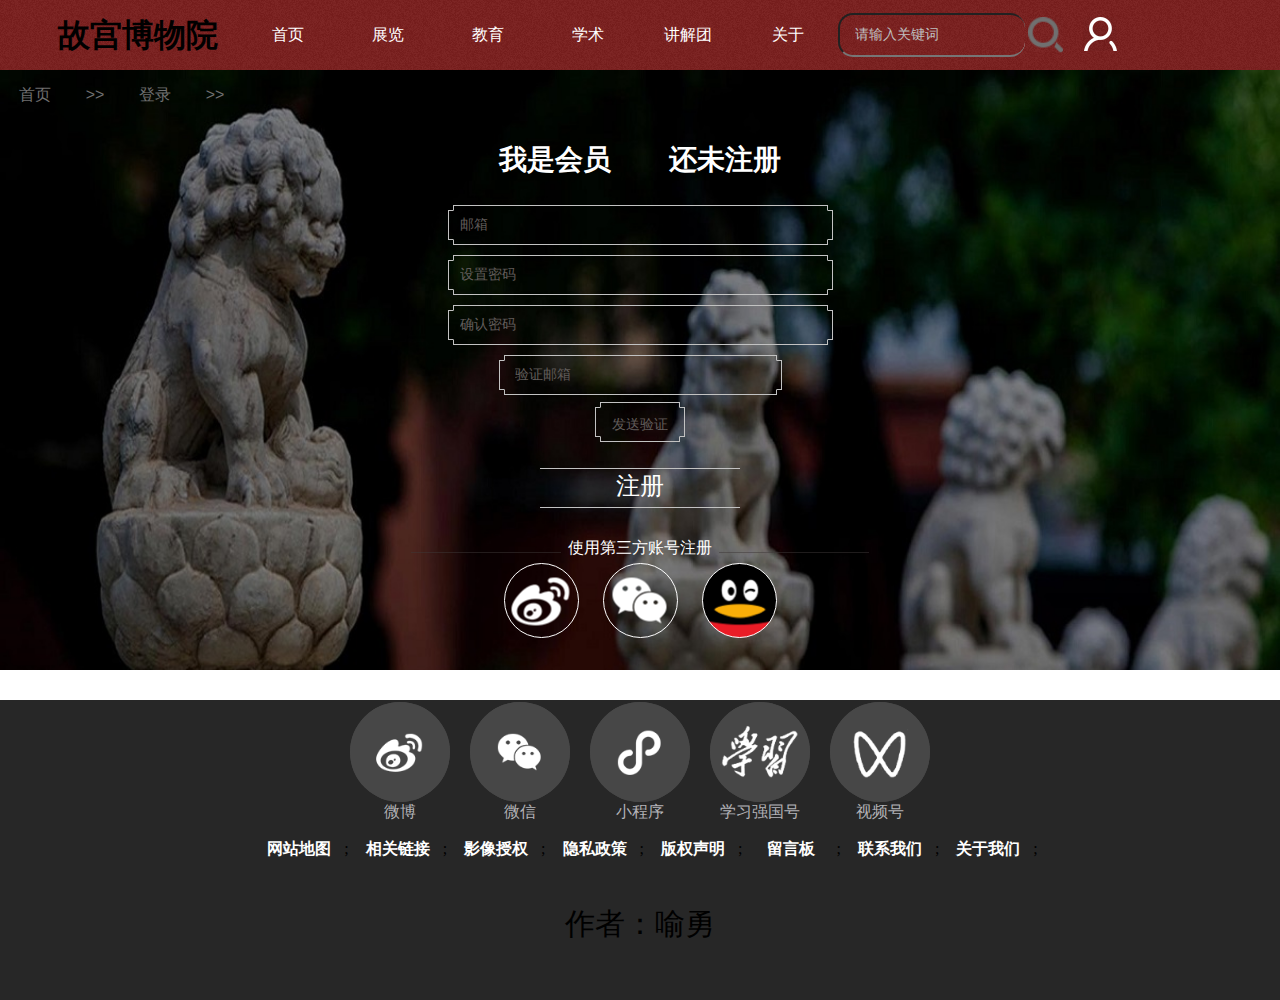
<file: 注册界面.html>
<!DOCTYPE html>
<html lang="en">

<head>
      <meta charset="UTF-8">
      <meta http-equiv="X-UA-Compatible" content="IE=edge">
      <meta name="viewport" content="width=device-width, initial-scale=1.0">
      <title>故宫博物院</title>
      <link rel="stylesheet" href="./css/zhuce.css" />
      <!-- <script src="js/index.js"></script> -->


</head>

<body>

      <nav>
            <div class="nav">
                  <div class="nav-son">
                        <h1 class="title">故宫博物院</h1>
                        <ul class="hang">
                              <li><a href="首页.html">首页</a></li>
                              <li><a href="#">展览</a>
                              </li>
                              <li><a href="#">教育</a>
                              </li>
                              <li><a href="#">学术</a>
                              </li>
                              <li><a href="#">讲解团</a>
                              </li>
                              <li><a href="#">关于</a>
                              </li>
                        </ul>
                        <!-- 搜索模块 -->
                        <div class="search">
                              <input type="text" value="请输入关键词">
                              <button><img src="web大作业图片素材/ggsearch.png"></button>
                        </div>
                        <div class="user">
                              <botton>
                                    <a href="登录界面.html" id="user"><img src="web大作业图片素材/user2.png"></a>
                              </botton>
                        </div>
                  </div>
            </div>
      </nav>

      <!-- 主体模块 -->
      <div class="body">
            <!-- <img src="web大作业图片素材/注册界面背景图.jpg"> -->
            <!-- 主体的上方模块，左上角小链接 -->
            <div class="body-nav">
                  <a href="首页.html">首页</a><span>>></span>
                  <a>登录</a><span>>></span>
            </div>
            <!-- 主体的下方模块 -->
            <div class="login">
                  <!-- 选择是否已经注册 -->
                  <div class="zhuce">
                        <div class="vip"><a href="登录界面.html">我是会员</a></div>
                        <div class="no-zhuce"><a href="#">还未注册</a></div>
                  </div>
            </div>
            <!-- 用一个大盒子装着登录的中心区域 -->
            <div class="vital">
                  <!-- 登录的中心区域 -->
                  <!-- box应该在vital的中心 -->
                  <div class="box">
                        <!-- 下面三个窗口应该处于box的中心 -->
                        <div class="input"><input type="text" class="zhanghao" value="邮箱"></div>
                        <div class="input"><input type="text" class="password" value="设置密码"></div>
                        <div class="input"><input type="text" class="password" value="确认密码"></div>
                        <div class="input input-yz">
                              <div class="yz-son"><input type="text" class="yzm" value="验证邮箱"></div>
                              <div class="yz"><input type="button" value="发送验证"></div>
                        </div>
                        <!-- 点击登录或者忘记密码 -->
                        <div class="denglu">
                              <input type="button" value="注册">
                              <!-- <input type="button" value="忘记密码" class="forget"> -->
                        </div>

                        <!-- 换账号登录的分界线 -->
                        <div class="change-box1">
                              <div class="hengxian"></div>
                              <div class="change-zhanghao">使用第三方账号注册</div>
                              <div class="hengxian"></div>
                        </div>
                        <!-- 换账号登录的三个链接 -->
                        <div class="change-box2">
                              <a class="wb"></a>
                              <a class="wx"></a>
                              <a class="qq"></a>
                        </div>
                        <!-- 居中的隐私部分
                        <div class="yinsi"><a>故宫博物院隐私政策</a></div> -->
                  </div>
            </div>
      </div>

      <!-- 底部区域 -->
      <div class="bottom">
            <!-- 图标链接行，用大div嵌套图标和字 -->
            <div class="a">
                  <div class="a-div">
                        <div class="weibo bottom-div">
                              <div class="weiboimg bottom-nav">
                                    <img src="web大作业图片素材/微博图标.png">
                                    <span>微博</span>
                              </div>
                        </div>
                        <div class="wechat bottom-div">
                              <div class="wechatimg bottom-nav">
                                    <img src="web大作业图片素材/微信图标.png">
                                    <span>微信</span>
                              </div>
                        </div>
                        <div class="xiaochengxu bottom-div">
                              <div class="xiaochengxuimg bottom-nav">
                                    <img src="web大作业图片素材/小程序图标.png">
                                    <span>小程序</span>
                              </div>
                        </div>
                        <div class="xuexi bottom-div">
                              <div class="xuexiimg bottom-nav">
                                    <img src="web大作业图片素材/学习强国图标.png">
                                    <span>学习强国号</span>
                              </div>
                        </div>
                        <div class="shipinhao bottom-div">
                              <div class="shipinhaoimg bottom-nav">
                                    <img src="web大作业图片素材/视频号图标.png">
                                    <span>视频号</span>
                              </div>
                        </div>
                  </div>
            </div>
            <div class="nav-foot">
                  <div class="a-nav">&nbsp;&nbsp;
                        <a href=""> 网站地图</a>;
                        <a href=""> 相关链接</a>;
                        <a href="">影像授权</a>;
                        <a href=""> 隐私政策</a>;
                        <a href="">版权声明</a>;
                        <a href=""> 留言板</a>;
                        <a href="https://www.dpm.org.cn/singles_detail/252829.html">
                              联系我们</a>;
                        <a href=""> 关于我们</a>;
                  </div>
            </div>
            <div class="copyright">作者：喻勇</div>
      </div>



</body>

</html>
</file>
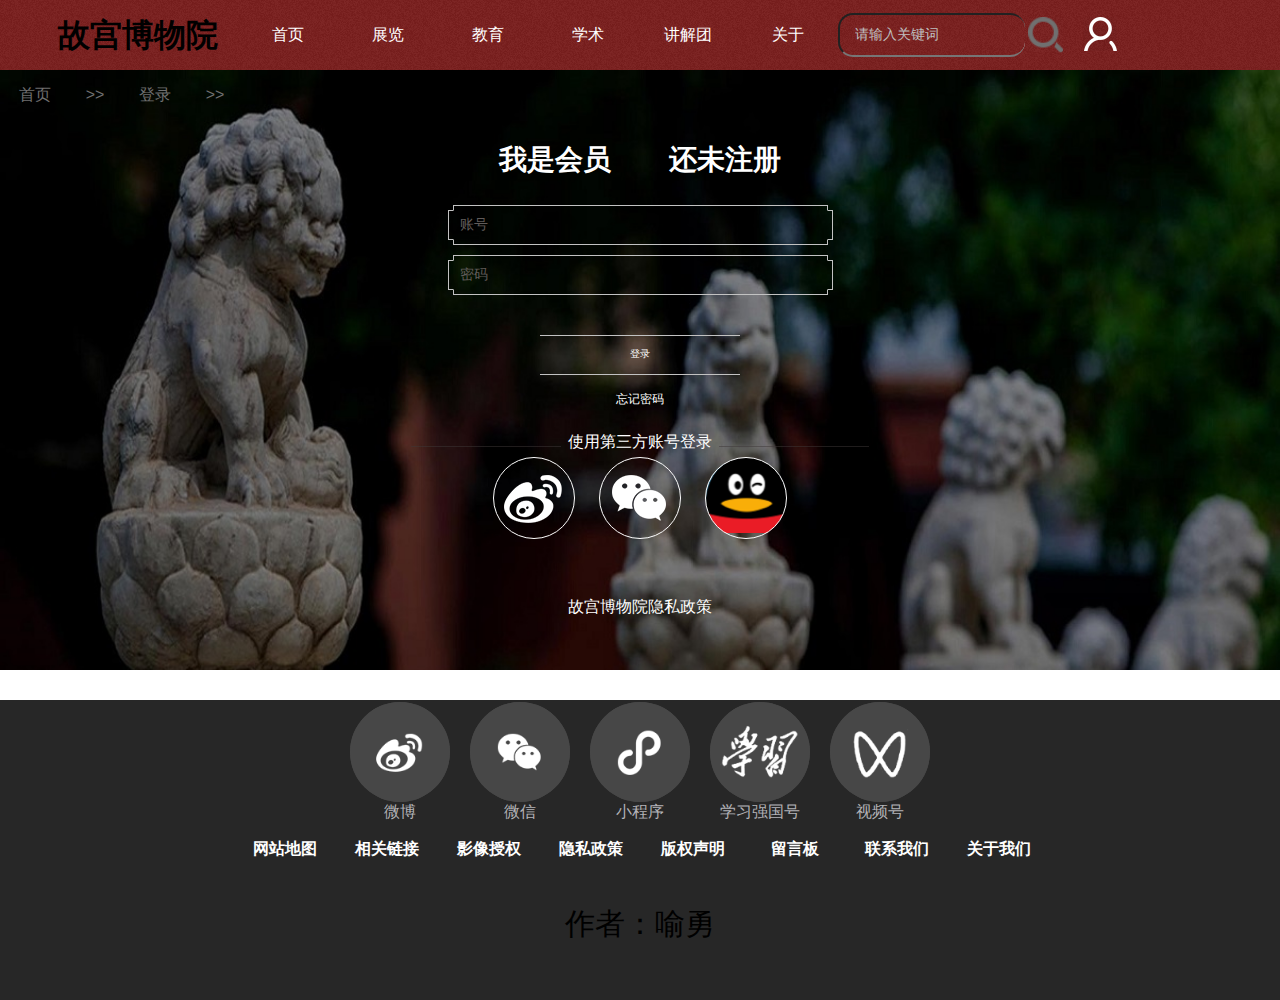
<file: 登录界面.html>
<!DOCTYPE html>
<html lang="en">

<head>
      <meta charset="UTF-8">
      <meta http-equiv="X-UA-Compatible" content="IE=edge">
      <meta name="viewport" content="width=device-width, initial-scale=1.0">
      <title>故宫博物院</title>
      <link rel="stylesheet" href="./css/login.css" />
      <!-- <script src="js/index.js"></script> -->


</head>

<body>

      <nav>
            <div class="nav">
                  <div class="nav-son">
                        <h1 class="title">故宫博物院</h1>
                        <ul class="hang">
                              <li><a href="首页.html">首页</a></li>
                              <li><a href="#">展览</a>
                              </li>
                              <li><a href="#">教育</a>
                              </li>
                              <li><a href="#">学术</a>
                              </li>
                              <li><a href="#">讲解团</a>
                              </li>
                              <li><a href="#">关于</a>
                              </li>
                        </ul>
                        <!-- 搜索模块 -->
                        <div class="search">
                              <input type="text" value="请输入关键词">
                              <button><img src="web大作业图片素材/ggsearch.png"></button>
                        </div>
                        <div class="user">
                              <botton>
                                    <a href="登录界面.html" id="user"><img src="web大作业图片素材/user2.png"></a>
                              </botton>
                        </div>
                  </div>
            </div>
      </nav>

      <!-- 主体模块 -->
      <div class="body">
            <!-- <img src="web大作业图片素材/注册界面背景图.jpg"> -->
            <!-- 主体的上方模块，左上角小链接 -->
            <div class="body-nav">
                  <a href="首页.html">首页</a><span>>></span>
                  <a>登录</a><span>>></span>
            </div>
            <!-- 主体的下方模块 -->
            <div class="login">
                  <!-- 选择是否已经注册 -->
                  <div class="zhuce">
                        <div class="vip"><a href="#">我是会员</a></div>
                        <div class="no-zhuce"><a href="注册界面.html
                              ">还未注册</a></div>
                  </div>
            </div>
            <!-- 用一个大盒子装着登录的中心区域 -->
            <div class="vital">
                  <!-- 登录的中心区域 -->
                  <!-- box应该在vital的中心 -->
                  <div class="box">
                        <!-- 下面三个窗口应该处于box的中心 -->
                        <div class="input"><input type="text" class="zhanghao" value="账号"></div>
                        <div class="input"><input type="text" class="password" value="密码"></div>

                        <!-- 点击登录或者忘记密码 -->
                        <div class="denglu">
                              <input type="button" value="登录">
                              <input type="button" value="忘记密码" class="forget">
                        </div>

                        <!-- 换账号登录的分界线 -->
                        <div class="change-box1">
                              <div class="hengxian"></div>
                              <div class="change-zhanghao">使用第三方账号登录</div>
                              <div class="hengxian"></div>
                        </div>
                        <!-- 换账号登录的三个链接 -->
                        <div class="change-box2">
                              <a class="wb"></a>
                              <a class="wx"></a>
                              <a class="qq"></a>
                        </div>
                        <!-- 居中的隐私部分 -->
                        <div class="yinsi"><a>故宫博物院隐私政策</a></div>
                  </div>
            </div>
      </div>

      <!-- 底部区域 -->
      <div class="bottom">
            <!-- 图标链接行，用大div嵌套图标和字 -->
            <div class="a">
                  <div class="a-div">
                        <div class="weibo bottom-div">
                              <div class="weiboimg bottom-nav">
                                    <img src="web大作业图片素材/微博图标.png">
                                    <span>微博</span>
                              </div>
                        </div>
                        <div class="wechat bottom-div">
                              <div class="wechatimg bottom-nav">
                                    <img src="web大作业图片素材/微信图标.png">
                                    <span>微信</span>
                              </div>
                        </div>
                        <div class="xiaochengxu bottom-div">
                              <div class="xiaochengxuimg bottom-nav">
                                    <img src="web大作业图片素材/小程序图标.png">
                                    <span>小程序</span>
                              </div>
                        </div>
                        <div class="xuexi bottom-div">
                              <div class="xuexiimg bottom-nav">
                                    <img src="web大作业图片素材/学习强国图标.png">
                                    <span>学习强国号</span>
                              </div>
                        </div>
                        <div class="shipinhao bottom-div">
                              <div class="shipinhaoimg bottom-nav">
                                    <img src="web大作业图片素材/视频号图标.png">
                                    <span>视频号</span>
                              </div>
                        </div>
                  </div>
            </div>
            <div class="nav-foot">
                  <div class="a-nav">&nbsp;&nbsp;
                        <a href=""> 网站地图</a>&nbsp;&nbsp;
                        <a href=""> 相关链接</a>&nbsp;&nbsp;
                        <a href="">影像授权</a>&nbsp;&nbsp;
                        <a href=""> 隐私政策</a>&nbsp;&nbsp;
                        <a href="">版权声明</a>&nbsp;&nbsp;
                        <a href=""> 留言板</a>&nbsp;&nbsp;
                        <a href="https://www.dpm.org.cn/singles_detail/252829.html">
                              联系我们</a>&nbsp;&nbsp;
                        <a href=""> 关于我们</a>&nbsp;&nbsp;
                  </div>
            </div>
            <div class="copyright">作者：喻勇</div>
      </div>



</body>

</html>
</file>
<file: css/index.css>
* {
            padding: 0px;
            margin: 0px;
            user-select: none;
            -webkit-user-drag: none;


      }

      a {
            display: block;
            text-decoration: none;
            color: white;
      }
      li{
            list-style: none;
      }

      .nav {
            width: 1204px;
            height: 70px;
            /* background-color:#a90c0c; */
            background-image: url(../web大作业图片素材/ggred.jpg);
            /* position: absolute; */
            position: active;
      }

      .nav .title {
            display: inline-block;
            width: 200px;
            float: left;
            line-height: 70px;
            text-align: center;
            font-family: KaiTi;
            font-weight: 900;
      }

      .nav ul li {
            display: inline-block;
            width: 100px;
            line-height: 70px;
            float: left;
            list-style: none;
            text-align: center;
            border-radius: 5px;
            position: relative;
      }


      .nav ul li a {
            display: inline-block;
            width: 70px;
      }



      .nav ul li ul li {
            display: inline-block;
            width: 120px;
            height: 50px;
            /* background-color: #a90c0c; */
            background-image: url(../web大作业图片素材/ggred.jpg);

            border-radius: 5px;
            line-height: 50px;



      }

      .nav ul li ul {
            display: inline-block;
            width: 100px;
            visibility: hidden;
            position: absolute;
            top: 70px;
            right: 10px;


      }

      .nav ul li ul:hover li {
            visibility: visible;
            float: left;
            /* z-index: 10; */
      }

      .nav .hang li:hover ul,
      .nav .hang li a:hover ul,
      .nav .hang li a:hover {

            color: #cc6633;
            visibility: visible;
      }

      /* search搜索模块 */
      .search {
            float: left;
            width: 225px;
            height: 62px;
            /* background-color: #a90c0c; */
            background-image: url(../web大作业图片素材/ggred.jpg);
            position: relative;
            margin-left: 0px;
            overflow: hidden;
            
      }

      .search input {
            width: 170px;
            height: 40px;
            /* border: 1px #a90c0c; */
            background-image: url(../web大作业图片素材/ggred.jpg);

            border-right: 0px;
            color: #bfbfbf;
            font-size: 14px;
            padding-left: 15px;
            margin-top: 13px;
            border-radius: 15px;
            float: left;
      }

      .search button {
            margin-top: 17px;
            margin-left: 2px;
            width: 35px;
            height: 35px;
            /* float: left; */
            border: 0px;          
            background: url(../web大作业图片素材/ggred.jpg);
            /* background: url(../web大作业图片素材/search1.png) no-repeat #a90c0c; */
            /* overflow: hidden; */
            position: relative;
      }
      .search button img{
            width: 35px;
            /* height: 35px; */
            float: left;
            

      }

      .search button:hover {
            position: absolute;
            top:-50px;
           
            
      }

      .user button {

            height: 32px;
            width: 95px;

      }

      .user {
            margin-top: 17px;
            margin-left: 20px;
            float: left;
            overflow: hidden;
            height: 34px;
            width:50px;
            position: relative;

      }

      .user button img {
            position: absolute;
            /* top: -41px; */
            float: top;
      }

      #user {
            display: block;
            height: 30px;
            float: left;
            /* width: 95px; */
            /* margin-left: 30px; */


      }

      #user img:hover {
            position: absolute;
            top: -41px;

      }
      /* 焦点图的盒子大小 */
      .promo{
            width: 1204px;
            height: 563px;
      /* 暂时将其他焦点图藏起来 */
            overflow: hidden;
            position:relative;
            /* top:-70px; */
            z-index: -1;
      }
      /* 焦点图要和盒子一样大 */
      .promo li img{
            width: 1204px;
            height: 563px;
            float: left;
            /* margin-top: 70px; */

      }
      .promo-ul{
            /* 使得轮播图在一行上，但是由于盒子大小只有一个图片大小，所以只显示一张图 */
            width: 6020px;
            /* 决定轮播图是否正常运行的因素 */
            position:absolute;
      }
      .promo ul li{
            /* 轮播图上浮 */
            float: left;
      }
      .left,.right{
            /* 左右换页按钮 */
            display: block;
            width: 62px;
            height: 632px;
            float: left;
            display: none;/*js，先隐藏*/
      
      }
      /* 左右按钮 */
      .left img{
            width:62px;
            height: 62px;
            position: absolute;
            left: 0px;
            top: 270px;
      
      }
      .left img:hover{
            width:80px;
            height: 80px;
            position: absolute;
            left: 0px;
            top: 255px;
      }
      .right img{
            width:62px;
            height: 62px;
            position: absolute;
            right: 0px;
            top: 270px;
      }
      .right img:hover{
            width:80px;
            height: 80px;
            position: absolute;
            right: 0px;
            top: 255px;
      }
      /* 下方换页圆点 */
      .promo-nav{
            position: absolute;
            bottom:30px;
            left: 50%;
            margin-left: -60px;
            width: 100px;
            height: 20px;
            background-color: rgba(255, 255,255,.3);
            border-radius: 10px;
      }
      .promo-nav li{
            width: 8px;
            height: 8px;
            background-color: white;
            float: left;
            border-radius: 50%;
            padding-left: 2px;
            margin: 5px;
      }
      .nav-li:hover{
            background-color: tomato;

      }
      .nr{
            width: 1124px;
            height: 830px;
            margin-top: 20px;
            margin-left: 40px;
            margin-right: 40px;
      
      }
      .important{
            margin-top: 0px;
      }
      .nr-news{

            width: 630px;
            height: 460px;
            display: block;
            margin-top: 0px;
            float: left;
            background-image: url(../web大作业图片素材/ggred.jpg);
            }
      .nr-news h1{
            background: url(../web大作业图片素材/dot.png) no-repeat center center;
            line-height: 30px;
            display: inline-block;
            font-size: 14px;
            margin-top:15px;
            margin-left: 20px;
      }

      .nr-news h1 span {
            display: inline-block;
            height: 30px;
            line-height: 30px;
            vertical-align: middle;
            margin:5px;
            font-size: 24px;
            font-family: 微软雅黑,'Heiti SC',黑体,Arial;
            color: white;
      }
      .nr-news h1 a{
            width: 190px;
            height: 35px;
      }
      .nr-news h1 img{
            width: 20px;
            height: 30px;
      }
      .nr-news .more{
            font-family: fzfysjt;
            color: #fff;
            position: relative;
            line-height: 1;
            width: 1.5em;
            padding: 15px 25px;
            float: right;
            display: block;
      
      }
      .nr-news .more i{
            font-style: normal;
            font-weight: normal;
            background: url(../web大作业图片素材/双鱼.png) no-repeat;
            position: absolute;
            left: 8px;
            top: 7px;
            width: 50px;
            height: 50px;
            display: block;
      
      }
      .more i:hover{
      -webkit-transition: all 0.5s linear; 
      transition: all 0.5s linear; 
      -webkit-transform: rotate(-180deg); 
      transform: rotate(-180deg); 
      }
      .nr-news .news{
            position: relative; 
            padding: 10px 0; 
            padding-left: 25px; 
            display: block; 
            font-size: 20px; 
            white-space: nowrap; 
            overflow: hidden; 
            /* 行内溢出显示省略号 */
            text-overflow: ellipsis; 
            margin-top: 10px;
            }
      .nr-news .nr-news-top{
            color: #fff; 
            border-bottom: 1px solid rgba(255,255,255,0.15); 
            margin-top: 20px; 
            padding-bottom: 20px; 
      }
      .nr-news .news em{
            width: 20px;
            height: 15px;
            display: inline-block;
            float: left;
      
      }
      .news em img{
            width: 20px;
            height: 15px;
      }
      .nr-news .nr-news-bottom{
            width: 650px;
            line-height: 22px;
            font-size: 14px;
            overflow: hidden;
            text-overflow: ellipsis;
            white-space: nowrap;
            color: #fff;
            padding-left: 20px;
            margin-right: 0;
            padding-right: 25px;
            position: relative;
            display: inline-block;
            padding-top: 0;
            box-sizing: border-box;
            float: left;
      }
      .nr-news .nr-news-bottom li{
            display: block;
            width: 600px;
      }
      .nr-news-bottom a{
            width: 450px;
            height: 35px;
            line-height: 35px;
            font-size: 14px;
            /* 溢出文字用省略号 */
            overflow: hidden;
            text-overflow: ellipsis;
            white-space: nowrap;
            color: #fff;
            padding-left: 20px;
            margin-right: 0;
            padding-right: 25px;
            max-width: 82%;
            position: relative;
            display: inline-block;
            padding-top: 0;
            box-sizing: border-box;
            float: left;
      }
      .nr-news-bottom a:hover{
            color: coral;
            font-size: larger;
      }
      .nr-news-bottom p{
            display:inline-block;
            width: 100px; 
            height: 35px;
            line-height: 30px;
            float: right; 
            font-family: Arial; 
            font-size:17px; 
           padding-top: -5px;
            
         
      }
      .nr-news-bottom span{
            font-size: 22px;
            line-height: 1;
      }
      .nr-news-bottom em{
            margin-left: 3px;
            position: absolute;
            top: 50%;
            margin-top: -10px;
            right: 0;
            background-color: #b73736;
            color: #fff;
            display: inline-block;
            width: 20px;
            height: 20px;
            font-size: 14px;
            text-align: center;
            line-height: 20px;
            border-radius: 3px;
      }
      .nr-service{

            width: 470px;
            height: 530px;
            display: block;
            float: right;
            margin-left: 20px;

      }
      .nr-service .time{
            width: 470px;
            height: 265px;
            background-image: url(../web大作业图片素材/ggblue.png);
            float: left;
            display: block;
      }
      /* 大标题 */
      .nr-service .time .h1{ 
            color:white; 
            text-align: center; 
            font-size: 20px; 
            font-family: Arial; 
            display: block;
            width: 470px;
      }
      .nr-service .time .h2{
            margin-top: 10px;
            font-size: 34px;
            line-height: 1;
            text-align: center;
            display: block;
      }
      .nr-service .time .li{
            float: left;
            width: 85px;
            display: block;
      }
     
      .nr-service .time .p{
            width: 320px;
            margin-top: 10px;
            text-align: center;
            display: block;
            margin:auto;
      }
      
      /* 开放时间 */
      .nr-service .li{
            margin-left: 10px;
      }
      .nr-service .list .li h1{
            font-size: 32px;  
            font-family: Impact, Arial;
            margin-bottom: 10px;         
            color: inherit;
            line-height: 1.2;
            margin-block-start: 0.67em;
            margin-block-end: 0.67em;
            color: white;
      }
      .nr-service .list .li p{
            color: #8fb6d9;
            white-space: nowrap;
      }
      .nr-service .list span{
            background: url(../web大作业图片素材/span链接图.png) center center no-repeat;
            width: 30px;
            height: 30px;
            margin-top: 23px;
            display:block;
            float: left;
      }
      /* 购票信息 */
      .nr-service .tell{
            width: 470px;
            height: 265px;
            background-image: url(../web大作业图片素材/ggpoolblue.png);
            float: left;
            background-color: red;
      }
      .nr-service .tell .tell-top{
            height: 200px;
            width: 460px;
            margin:5px 5px;
          
      }
      /* 购票网站放大 */
      .nr-service .tell-top a:hover{
            transform: scale(1.05);
            color: tomato;
      }
      .nr-service .tell-top .web-tickets,
      .nr-service .tell-top .wechat-tickets{
            display: block;
            float: left;
            width:120px;
            height: 100px;
            margin-top: 30px;
      }
      .tell-top .img-tickets{
           height:110px;
      }
      .tell-top .web-tickets img{
            display: block;
            margin-top: 30px;
            /* margin-left: 15px; */
            margin: auto;
            width: 100px;
            height: auto;
      }
      .tell-top .wechat-tickets img{
            display: block;
            margin-top: 20px;
            /* margin-left: 15px; */
            margin: auto;
            width: 100px;
            height: auto;
      }
      .tell-top .p-goupiao{
            font-size: 14px;
            white-space: nowrap;
            display: block;
            text-align: center;
      }
      .tell-top .ask-tellphone,
      .tell-top .ask-tellphone img{
            width: 205px;
            height: auto;
            margin-top: -3px;
            display: block;
            float: left;
      }
      .tell .nav-tickets{
            border-top: 1px solid #1c2e3d;
            border-bottom: 1px solid #487398;
            margin-top: -10px;;
            display: block; 
            width: 470px;
      }
      .tell-bottom .item{
            display: block;
            float: left;
            width: 110px;
            height: 60px;
            margin-left: 5px;
            font-size: 16px;
            line-height: 40px;
      }
      .tell-bottom a:hover{
            transform: scale(1.05);
            color: tomato;
      }
      .tell-bottom .item img{
            width: 40px;
            height:40px;
            padding-top: 10px;
            display: inline-block;
      }

      /* 花瓶 */
      .nr-show{
      background-color: rgb(34, 151, 161);
      width: 630px;
      height: 350px;
      display: block;
      float: left;
      margin-top: 20px;
      background-image: url(../web大作业图片素材/故宫多宝阁.png);
      }
      .nr-show img{
            width: 300px;
            height: 370px;
      }
      /* 公告 */
      .nr-notice{
      background-color: blue;
      width: 470px;
      height: 280px;
      display: block;
      float: right;
      margin-top: 20px;
      margin-left: 20px;
      background-image: url(../web大作业图片素材/ggdragon.png);
      }
      .nr-notice h1{
            background: url(../web大作业图片素材/dot.png) no-repeat center center;
            line-height: 20px;
            display: inline-block;
            font-size: 20px;
            margin-top:10px;
            margin-left: 10px;
      } 

      .nr-notice h1 span {
            display: inline-block;
            height: 30px;
            line-height: 30px;
            vertical-align: middle;
            margin:5px;
            margin-left: 5px;
            font-size: 24px;
            font-family: 微软雅黑,'Heiti SC',黑体,Arial;
            color: white;
      }
      .nr-notice h1 a{
            width: 210px;
            height: 35px;
            text-align: center;
      }
      .nr-notice h1 img{
            width: 20px;
            height: 30px;
      }
      .nr-notice .more{
            font-family: fzfysjt;
            color: #fff;
            position: relative;
            line-height: 1;
            width: 1.5em;
            padding: 15px 25px;
            float: right;
            display: block;
      
      }
      .nr-notice .more i{
            font-style: normal;
            font-weight: normal;
            background: url(../web大作业图片素材/双鱼.png) no-repeat;
            position: absolute;
            left: 8px;
            top: 7px;
            width: 50px;
            height: 50px;
            display: block;
      
      }
      .more i:hover{
      -webkit-transition: all 0.5s linear; 
      transition: all 0.5s linear; 
      -webkit-transform: rotate(-180deg); 
      transform: rotate(-180deg); 
      }
      .nr-notice .news{
            position: relative; 
            padding: 5px 0; 
            padding-left: 25px; 
            display: block; 
            font-size: 16px; 
            white-space: nowrap; 
            overflow: hidden; 
            /* 行内溢出显示省略号 */
            text-overflow: ellipsis;
            margin-top: 10px;
      }
      .nr-notice .news:hover{
            color: tomato;
      }
      .nr-notice .nr-news-top{
            color: #fff; 
            border-bottom: 1px solid rgba(255,255,255,0.15); 
            margin-top: 20px; 
            padding-bottom: 20px; 
      }

    
      .nr-notice .nr-notice-bottom{
            width: 450px;
            line-height: 22px;
            font-size: 14px;
            overflow: hidden;
            text-overflow: ellipsis;
            white-space: nowrap;
            color: #fff;
            padding-left: 20px;
            margin-right: 0;
            padding-right: 25px;
            position: relative;
            display: inline-block;
            padding-top: 0;
            box-sizing: border-box;
            float: left;
      }
      .nr-notice .nr-notice-bottom li{
            display: block;
            width: 600px;
      }
      .nr-notice-bottom a{
            width: 400px;
            height: 35px;
            line-height: 35px;
            font-size: 14px;
            /* 溢出文字用省略号 */
            overflow: hidden;
            text-overflow: ellipsis;
            white-space: nowrap;
            color: #fff;
            padding-left: 20px;
            margin-right: 0;
            padding-right: 25px;
            max-width: 82%;
            position: relative;
            /* display: inline-block; */
            padding-top: 0;
            box-sizing: border-box;
            /* float: left; */
      }
      .nr-notice-bottom a:hover{
            color: coral;
            font-size: larger;
      }
      .nr-notice-bottom p{
            display:inline-block;
            width: 100px; 
            height: 35px;
            line-height: 30px;
            float: right; 
            font-family: Arial; 
            font-size:17px; 
           padding-top: -5px;
            
         
      }


      .photo-row{
      
      width: 1125px;
      height: 340px;
      margin-top: 20px;
      margin-left: 40px;
      margin-right: 40px;
      }
      .photo-row .photo-num{
      width: 271px;
      height: 340px;
      display: block;
      float: left;
      background-image: url(../web大作业图片素材/故宫藏品图片.jpg);
      padding-right: 24px;
      }
      .photo-row .photo-num .sum{
            display: block;
            width: 160px;
            height: 50px;
            margin-top: 200px;
            margin-left: 70px;
            /* background-color: rgb(109, 175, 33); */
      }
      .photo-row .photo-num .num-wenku{
            display: block;
            width: 160px;
            height: 50px;
            margin-top: 20px;
            margin-left: 70px;
            /* background-color: rgb(71, 157, 255); */
      }
      /* 三个花瓶 */
      .photo-row  .photo-three{
            width: 810px;
            height: 340px;
            display: block;
            float: right;
      }
      .photo-three a{
            display: block;
            width: 270px;
            height: 340px;
      }
      .photo-three a:hover{
            transform: scale(1.02);
      }
      .photo-three-one{
            width: 270px;
            height: 340px;
            display: block;
            float: left;
      }
      
      .photo-three-two{
            width: 270px;
            height: 340px;
            display: block;
            float: left;
      }
      .photo-three-three{
            width: 270px;
            height: 340px; 
            display: block;
            float: left;
      }
      .artical{
            width: 1124px;
            height: 400px;
            margin-top: 20px;
            margin-left: 40px;
            margin-right: 40px;
      
      }
      .artical .active{
            width: 370px;
            height: 400px;
            display: block;
            float: left;
            margin-right:40px ;
            background-image: url(../web大作业图片素材/ggpoolblue.png);
      }
      /* 博物馆活动标题部分 */
      .active-top h1{
            line-height: 20px;
            display: inline-block;
            font-size: 20px;
            margin-top:10px;
            margin-left: 10px;
      } 

      .active-top h1 span {
            display: inline-block;
            height: 30px;
            line-height: 30px;
            vertical-align: middle;
            margin:5px;
            margin-left: 5px;
            font-size: 24px;
            font-family: 微软雅黑,'Heiti SC',黑体,Arial;
            color: white;
      }
      .active-top h1 a{
            width: 210px;
            height: 35px;
      }
      .active-top h1 img{
            width: 20px;
            height: 30px;
      }
      .active-top .more{
            font-family: fzfysjt;
            color: #fff;
            position: relative;
            line-height: 1;
            width: 1.5em;
            padding: 15px 25px;
            float: right;
            display: block;
      
      }
      .active-top .more i{
            font-style: normal;
            font-weight: normal;
            background: url(../web大作业图片素材/双鱼.png) no-repeat;
            position: absolute;
            left: 8px;
            top: 7px;
            width: 50px;
            height: 50px;
            display: block;
      
      }
      .more i:hover{
      -webkit-transition: all 0.5s linear; 
      transition: all 0.5s linear; 
      -webkit-transform: rotate(-180deg); 
      transform: rotate(-180deg); 
      }
      .active-top {
            color: #fff; 
            border-bottom: 1px solid rgba(255,255,255,0.15); 
            margin-top: 20px; 
            padding-bottom: 20px; 
      }

      /* 博物馆活动文字部分 */
      .active-bottom{
            width: 450px;
            line-height: 22px;
            font-size: 10px;
            overflow: hidden;
            text-overflow: ellipsis;
            white-space: nowrap;
            color: #fff;
            padding-left: 0px;
            margin-right: 0;
            padding-right: 25px;
            position: relative;
            display: inline-block;
            padding-top: 0;
            box-sizing: border-box;
            float: left;
      }
      .active-bottom li{
            display: block;
            width: 360px;
            margin-top: 10px;
      }
      .active-bottom a{
            width: 200px;
            height: 35px;
            line-height: 35px;
            font-size: 10px;
            /* 溢出文字用省略号 */
            overflow: hidden;
            text-overflow: ellipsis;
            white-space: nowrap;
            color: #fff;
            padding-left:5px;
            margin-right: 0;
            padding-right: 5px;
            max-width: 82%;
            position: relative;
            /* display: inline-block; */
            padding-top: 0;
            box-sizing: border-box;
            /* float: left; */
      }
      .active-bottom a:hover{
            color: coral;
            font-size: larger;
      }
      .active-bottom p{
            display:inline-block;
            width: 80px; 
            height: 35px;
            line-height: 30px;
            float: right; 
            font-family: Arial; 
            font-size:12px; 
           padding-top: -5px;
            /* margin-left: -10px; */
         
      }
      .artical .research{
            width: 370px;
            height: 400px;
            display: block;
            float: left;
            background-image: url(../web大作业图片素材/ggred.jpg);
            }
            /* 学术研究标题部分 */
      .research-top h1{
            line-height: 20px;
            display: inline-block;
            font-size: 20px;
            margin-top:10px;
            margin-left: 10px;
      } 

      .research-top h1 span {
            display: inline-block;
            height: 30px;
            line-height: 30px;
            vertical-align: middle;
            margin:5px;
            margin-left: 5px;
            font-size: 24px;
            font-family: 微软雅黑,'Heiti SC',黑体,Arial;
            color: white;
      }
      .research-top h1 a{
            width: 210px;
            height: 35px;
      }
      .research-top h1 img{
            width: 20px;
            height: 30px;
      }
      .research-top .more{
            font-family: fzfysjt;
            color: #fff;
            position: relative;
            line-height: 1;
            width: 1.5em;
            padding: 15px 25px;
            float: right;
            display: block;
      
      }
      .research-top .more i{
            font-style: normal;
            font-weight: normal;
            background: url(../web大作业图片素材/双鱼.png) no-repeat;
            position: absolute;
            left: 8px;
            top: 7px;
            width: 50px;
            height: 50px;
            display: block;
      
      }
      .more i:hover{
      -webkit-transition: all 0.5s linear; 
      transition: all 0.5s linear; 
      -webkit-transform: rotate(-180deg); 
      transform: rotate(-180deg); 
      }
      .research-top {
            color: #fff; 
            border-bottom: 1px solid rgba(255,255,255,0.15); 
            margin-top: 20px; 
            padding-bottom: 20px; 
      }

      /*学术研究文字部分 */
      .research-bottom{
            width: 450px;
            line-height: 22px;
            font-size: 10px;
            overflow: hidden;
            text-overflow: ellipsis;
            white-space: nowrap;
            color: #fff;
            padding-left: 0px;
            margin-right: 0;
            padding-right: 25px;
            position: relative;
            display: inline-block;
            padding-top: 0;
            box-sizing: border-box;
            float: left;
      }
      .research-bottom li{
            display: block;
            width: 360px;
            margin-top: 10px;
      }
      .research-bottom a{
            width: 200px;
            height: 35px;
            line-height: 35px;
            font-size: 10px;
            /* 溢出文字用省略号 */
            overflow: hidden;
            text-overflow: ellipsis;
            white-space: nowrap;
            color: #fff;
            padding-left:5px;
            margin-right: 0;
            padding-right: 5px;
            max-width: 82%;
            position: relative;
            /* display: inline-block; */
            padding-top: 0;
            box-sizing: border-box;
            /* float: left; */
      }
      .research-bottom a:hover{
            color: coral;
            font-size: larger;
      }
      .research-bottom p{
            display:inline-block;
            width: 80px; 
            height: 35px;
            line-height: 30px;
            float: right; 
            font-family: Arial; 
            font-size:12px; 
           padding-top: -5px;
            /* margin-left: -10px; */
         
      }

      .research .magazine{
            width: 344px;
            height: 400px;
            display: block;
            float: left;
            background-color: rgb(153, 94, 26);
      }
      /* 背景图盒子 */
      .yuankan{
            z-index: -1;
            width: 344px;
            height: 200px;
            display: block;
            float: left;
            background-image: url(../web大作业图片素材/杂志1.jpg);
      }
      .zijingcheng{
            width: 344px;
            height: 200px;
            display: block;
            float: left;
            background-image: url(../web大作业图片素材/杂志2.jpg);
      }
      /* 杂志图标 */
      .yuankan-logo,
      .zijingcheng-logo{
            position:absolute;
            margin-top: 40px;
            margin-left: 20px;
            display: block;
            background-color: turquoise;
            width: 100px;
            height:120px;
      }
      .zijingcheng-logo{
            margin-top: 7px;
            width: 70px;
            height: 185px;
      }
      .magazine .yuankan-logo img{
            width: 100px;
            height:120px;
      }
      .magazine .zijingcheng-logo img{
            width: 70px;
            height: 185px;
      }
      .magazine .shadow{
            z-index: 10;
            display: block;
            float: right;
            margin-right: 0px;
            height: 200px;
            width: 200px;
            background: rgba(0,0,0,0.5);
            
      }
      .magazine li,
      .magazine li a{
            display: block;
            width:200px;
            height: 45px;
            font-size: 14px;
            overflow: hidden; 
            text-overflow: ellipsis; 
            white-space:nowrap;
            line-height: 45px;
      }
      .magazine li:hover,
      .magazine li a:hover{
            color: rgb(228, 200, 42);
            font-size: 16px;
      }
      .hall{
            
            width: 1125px;
            height: 200px;
            margin-top: 30px;
            margin-left: 40px;
            margin-right: 40px;
            background-color: turquoise;
      }
      .hall-one{
            width: 225px;
            height: 200px;
            display: block;
            float: left;
            background-image: url(../web大作业图片素材/图书馆背景图.jpg);
      }
      .hall-two{
            width: 225px;
            height: 200px;
            display: block;
            float: left;
            background-image: url(../web大作业图片素材/视听馆背景图.jpg);
      }
      .hall-three{
            width: 225px;
            height: 200px;
            display: block;
            float: left;
            background-image: url(../web大作业图片素材/数字文物库背景图.jpg);
      }
      .hall-four{
            width: 225px;
            height: 200px;
            display: block;
            float: left;
            background-image: url(../web大作业图片素材/全景故宫背景图.jpg);
      }
      .hall-five{
            width:225px;
            height: 200px;
            display: block;
            float: left;
            background-image: url(../web大作业图片素材/VR故宫背景图.jpg);
      }
      .hall-one:hover,
      .hall-two:hover,
      .hall-three:hover,
      .hall-four:hover,
      .hall-five:hover{background-image: url(../web大作业图片素材/ggblue.png);}
      
      .hall .logo,
      .hall .logo img{
            display: block;
            width: 100px;
            height: 100px;
            border-radius: 30px;
            margin-top:40px;
            margin-left:30px ;
      }
      .hall p{
            display: block;
            font-size: 16px;
            width:225px;
            height: 1em;
            padding-left: 5em;  
            font-weight:bolder;
            color: white;
      }
      .bottom{
            width: 1204px;
            height: 300px;
            background-color: #272727;
            margin-top: 30px;
      }
      .bottom .a{
            height: 100px;
            background-color: #272727;
      }
      /* 让图标那一行居中 */
      .a-div{
            padding-left: 302px;
      }
      .a .bottom-div{
            display: block;
            width: 100px;
            height: 120px;
            margin:2px 10px;
            float: left;
            
      }
      .bottom-nav,.bottom-nav img{
            display: block;
            width: 100px;
            height: 100px;
            /* margin:0 10px; */
            background-color: #474747;
            float: left;
            border-radius: 50px;
      }
      .bottom-nav img:hover{
            transform: scale(1.02);
      }
      .a-div span{
            display: block;
            color: #b4b3b8;
            font-size: 16px;
            text-align: center;
      }
      .nav-foot{
           display: block;
           width: 100%;
           height: 30px;
           float: left;
           text-align: center;
      }
      .nav-foot .a-nav{
            margin-left: 250px;
      }
      .nav-foot a{
            display: inline-block;
            width: 80px;
            margin:5px;
            font-weight: bold;
            float: left;
      }
      .copyright{
            margin-top: 100px;
            text-align: center;
            font-size: 30px;
      }
</file>
<file: css/shengming.css>
* {
            padding: 0px;
            margin: 0px;
            user-select: none;
            -webkit-user-drag: none;


      }

      a {
            display: block;
            text-decoration: none;
            color: white;
      }
      li{
            list-style: none;
      }

      .nav {
            /* width: 1204px; */
            width: 100%;
            height: 70px;
            /* background-color:#a90c0c; */
            background-image: url(../web大作业图片素材/ggred.jpg);
            /* position: absolute; */
            position: active;
            text-align: center;
      }
      .nav-son{
            display: inline-block;
            width: 1204px;
      }

      .nav .title {
            display: inline-block;
            width: 200px;
            float: left;
            line-height: 70px;
            text-align: center;
            font-family: KaiTi;
            font-weight: 900;
      }

      .nav ul li {
            display: inline-block;
            width: 100px;
            line-height: 70px;
            float: left;
            list-style: none;
            text-align: center;
            border-radius: 5px;
            position: relative;
      }


      .nav ul li a {
            display: inline-block;
            width: 70px;
      }



      .nav ul li ul li {
            display: inline-block;
            width: 120px;
            height: 50px;
            /* background-color: #a90c0c; */
            background-image: url(../web大作业图片素材/ggred.jpg);

            border-radius: 5px;
            line-height: 50px;



      }

      .nav ul li ul {
            display: inline-block;
            width: 100px;
            visibility: hidden;
            position: absolute;
            top: 70px;
            right: 10px;


      }

      .nav ul li ul:hover li {
            visibility: visible;
            float: left;
            /* z-index: 10; */
      }

      .nav .hang li:hover ul,
      .nav .hang li a:hover ul,
      .nav .hang li a:hover {

            color: #cc6633;
            visibility: visible;
      }

      /* search搜索模块 */
      .search {
            float: left;
            width: 225px;
            height: 62px;
            /* background-color: #a90c0c; */
            background-image: url(../web大作业图片素材/ggred.jpg);
            position: relative;
            margin-left: 0px;
            overflow: hidden;
            
      }

      .search input {
            width: 170px;
            height: 40px;
            /* border: 1px #a90c0c; */
            background-image: url(../web大作业图片素材/ggred.jpg);

            border-right: 0px;
            color: #bfbfbf;
            font-size: 14px;
            padding-left: 15px;
            margin-top: 13px;
            border-radius: 15px;
            float: left;
      }

      .search button {
            margin-top: 17px;
            margin-left: 2px;
            width: 35px;
            height: 35px;
            /* float: left; */
            border: 0px;          
            background: url(../web大作业图片素材/ggred.jpg);
            /* background: url(../web大作业图片素材/search1.png) no-repeat #a90c0c; */
            /* overflow: hidden; */
            position: relative;
      }
      .search button img{
            width: 35px;
            /* height: 35px; */
            float: left;
            

      }

      .search button:hover {
            position: absolute;
            top:-50px;
            right:0 ;
           
            
      }

      .user button {

            height: 32px;
            width: 95px;

      }

      .user {
            margin-top: 17px;
            margin-left: 20px;
            float: left;
            overflow: hidden;
            height: 34px;
            width:50px;
            position: relative;

      }

      .user button img {
            position: absolute;
            /* top: -41px; */
            float: top;
      }

      #user {
            display: block;
            height: 30px;
            float: left;
            /* width: 95px; */
            /* margin-left: 30px; */


      }

      #user img:hover {
            position: absolute;
            top: -41px;

      }
      /* 链接区域 */

      .body{
          /* width: 1204px; */
            width: 100%;
            height: 600px;
            background-color: white;
            text-align: center;
      }

      .body-nav{
            width: 1204px;
            height: 50px;
            background-color:white;
            padding: 0px;
            display: block;
      }
      .body-nav a,
      .body-nav span{
            width: 40px;
            display: inline-block;
            float: left;
            padding-left:10px ;
            line-height: 50px;
            color: #707070;
            font-family: 微软雅黑,'Heiti SC',黑体,Arial;
      }
      .body-nav a:hover{
            font-size: larger;
      }

      /* 声明区域 */
      .sm{
            display: inline-block;
      }
      /* 标题部分 */
      .sm .h1{
            display: inline-block;
            width: 100%;
            font-size: 14px;
            text-align: center;
            color: #474747;
            line-height: 1.2;
            margin-top: 30px;
      }
      /* 日期 */
      .time{
            display: inline-block;
            width: 100%;
            font-size: 14px;
            text-align: center;
            color: #474747;
            line-height: 1.2;
            margin-top: 30px;
            text-align: center;
      }
      /* 正文 */
      .sm .p{
            width: 80%;
            margin: 30px auto;
            background-color: white;
      }
      .sm .p p {
            display: block;
            text-indent: 2em;

            line-height: 50px;

      }
      /* 署名 */
      .sm .name{
            text-align: right;
      }
      

      /* 分享到微信微博部分 */
      .share{
            width: 100%;
            height: 70px;
            margin-top: 50px;
           
      }
      .share-son{
            display: inline-block;
            float: right;
            width: 210px;
            height: 100%;
           
            margin-right: 80px;
            line-height: 70px;
      }
      .share-son span{
            display: block;
            float: left;
      }
      .share-son a{
            display: block;
            float: left;
            width: 50px;
            height:50px;
            margin:0 5px ;
            border-radius: 100%;
            border:1px solid #ddd ;

      }
      .share-son a:hover{
            border:1px solid black ;
      }
      .share-son .wx{
            background:url(../web大作业图片素材/声明部分的微信图标.png) center center no-repeat;
      }
      .share-son .wb{
            background:url(../web大作业图片素材/声明部分的微博图标.png) center center no-repeat;
      }

      /* 下方区域 */
      .hall{
            
            width: 100%;
            height: 200px;
            margin-top: 0px;
            margin-left: 40px;
            margin-right: 40px;

            text-align: center;
      }
      .hall-son{
            display: inline-block;
            width: 1125px;
      }
      .hall-one{
            width: 225px;
            height: 200px;
            display: block;
            float: left;
            background-image: url(../web大作业图片素材/图书馆背景图.jpg);
      }
      .hall-two{
            width: 225px;
            height: 200px;
            display: block;
            float: left;
            background-image: url(../web大作业图片素材/视听馆背景图.jpg);
      }
      .hall-three{
            width: 225px;
            height: 200px;
            display: block;
            float: left;
            background-image: url(../web大作业图片素材/数字文物库背景图.jpg);
      }
      .hall-four{
            width: 225px;
            height: 200px;
            display: block;
            float: left;
            background-image: url(../web大作业图片素材/全景故宫背景图.jpg);
      }
      .hall-five{
            width:225px;
            height: 200px;
            display: block;
            float: left;
            background-image: url(../web大作业图片素材/VR故宫背景图.jpg);
      }
      .hall-one:hover,
      .hall-two:hover,
      .hall-three:hover,
      .hall-four:hover,
      .hall-five:hover{background-image: url(../web大作业图片素材/ggblue.png);}
      
      .hall .logo,
      .hall .logo img{
            display: block;
            width: 100px;
            height: 100px;
            border-radius: 30px;
            margin-top:40px;
            margin-left:30px ;
      }
      .hall p{
            display: block;
            font-size: 16px;
            width:225px;
            height: 1em;
            padding-left: 5em;  
            font-weight:bolder;
            color: white;
      }
      /* 底部区域 */
      .bottom{
            /* width: 1204px; */
            width: 100%;
            height: 300px;
            background-color: #272727;
            margin-top: 30px;
            text-align: center;
      }
      .bottom .a{
            height: 100px;
            background-color: #272727;
            display: inline-block;
      } /* 让图标那一行居中 */
      
      .a .bottom-div{
            display: block;
            width: 100px;
            height: 120px;
            margin:2px 10px;
            float: left;
            
      }
      .bottom-nav,.bottom-nav img{
            display: block;
            width: 100px;
            height: 100px;
            /* margin:0 10px; */
            background-color: #474747;
            float: left;
            border-radius: 50px;
      }
      .bottom-nav img:hover{
            transform: scale(1.02);
      }
      .a-div span{
            display: block;
            color: #b4b3b8;
            font-size: 16px;
            text-align: center;
      }
      .nav-foot{
           display: inline-block;
           width: 100%;
           height: 30px;
           float: left;
           text-align: center;
           margin-top: 30px;
      }
      .nav-foot .a-nav{
            /* margin-left: 250px; */
           display: inline-block;

      }
      .nav-foot a{
            display: inline-block;
            width: 80px;
            margin:5px;
            font-weight: bold;
            /* float: left; */
      }
      .copyright{
            margin-top: 100px;
            text-align: center;
            font-size: 30px;
      }
</file>
<file: css/library.css>
* {
            padding: 0px;
            margin: 0px;
            user-select: none;
            -webkit-user-drag: none;


      }

      a {
            display: block;
            text-decoration: none;
            color: white;
      }
      li{
            list-style: none;
      }

      .nav {
            width: 1204px;
            height: 70px;
            /* background-color:#a90c0c; */
            background-image: url(../web大作业图片素材/ggred.jpg);
            /* position: absolute; */
            position: active;
      }

      .nav .title {
            display: inline-block;
            width: 200px;
            float: left;
            line-height: 70px;
            text-align: center;
            font-family: KaiTi;
            font-weight: 900;
      }

      .nav ul li {
            display: inline-block;
            width: 100px;
            line-height: 70px;
            float: left;
            list-style: none;
            text-align: center;
            border-radius: 5px;
            position: relative;
      }


      .nav ul li a {
            display: inline-block;
            width: 70px;
      }



      .nav ul li ul li {
            display: inline-block;
            width: 120px;
            height: 50px;
            /* background-color: #a90c0c; */
            background-image: url(../web大作业图片素材/ggred.jpg);

            border-radius: 5px;
            line-height: 50px;



      }

      .nav ul li ul {
            display: inline-block;
            width: 100px;
            visibility: hidden;
            position: absolute;
            top: 70px;
            right: 10px;


      }

      .nav ul li ul:hover li {
            visibility: visible;
            float: left;
            /* z-index: 10; */
      }

      .nav .hang li:hover ul,
      .nav .hang li a:hover ul,
      .nav .hang li a:hover {

            color: #cc6633;
            visibility: visible;
      }

      /* search搜索模块 */
      .search {
            float: left;
            width: 225px;
            height: 62px;
            /* background-color: #a90c0c; */
            background-image: url(../web大作业图片素材/ggred.jpg);
            position: relative;
            margin-left: 0px;
            overflow: hidden;
            
      }

      .search input {
            width: 170px;
            height: 40px;
            /* border: 1px #a90c0c; */
            background-image: url(../web大作业图片素材/ggred.jpg);

            border-right: 0px;
            color: #bfbfbf;
            font-size: 14px;
            padding-left: 15px;
            margin-top: 13px;
            border-radius: 15px;
            float: left;
      }

      .search button {
            margin-top: 17px;
            margin-left: 2px;
            width: 35px;
            height: 35px;
            /* float: left; */
            border: 0px;          
            background: url(../web大作业图片素材/ggred.jpg);
            /* background: url(../web大作业图片素材/search1.png) no-repeat #a90c0c; */
            /* overflow: hidden; */
            position: relative;
      }
      .search button img{
            width: 35px;
            /* height: 35px; */
            float: left;
            

      }

      .search button:hover {
            position: absolute;
            top:-50px;
           
            
      }

      .user button {

            height: 32px;
            width: 95px;

      }

      .user {
            margin-top: 17px;
            margin-left: 20px;
            float: left;
            overflow: hidden;
            height: 34px;
            width:50px;
            position: relative;

      }

      .user button img {
            position: absolute;
            /* top: -41px; */
            float: top;
      }

      #user {
            display: block;
            height: 30px;
            float: left;
            /* width: 95px; */
            /* margin-left: 30px; */


      }

      #user img:hover {
            position: absolute;
            top: -41px;

      }

      .body{
          /* width: 1204px; */
            width: 100%;
            height: 1100px;
            background-color: white;
            background: url(../web大作业图片素材/图书馆主背景.jpg)  no-repeat;
            position: relative;

           
      }

      .body-nav{
            width: 1024px;
            height: 50px;
            background-color:transparent;
            padding: 0px;
            display: block;
            
            /* background-color: #cc6633; */
      }
      .body-nav a,
      .body-nav span{
            width: 50px;
            display: inline-block;
            float: left;
            padding-left:10px ;
            line-height: 50px;
            color: #707070;
            font-family: 微软雅黑,'Heiti SC',黑体,Arial;
      }
      .body-nav a:hover{
            color:#b4b3b8;
      }

      .showbook{
            display: block;
            width: 800px;
            height: 450px;
            /* margin-left: 30px; */
            /* background-color:hotpink; */
            text-align: center;
      }
      .showbook div,
      .showbook div a,
      .showbook div img{
            display: inline-block;
            width: 250px;
            height: 304px;
            background-color: yellow;
      }
      .showbook div{
            margin-top: 70px;
      }


      .horse{
            position: absolute;
            left: 0px;
            bottom: 500px;
      }

      .reading{
            width: 1204px;
            height: 900px;
            display: block;
            text-align: center;
            margin-top: 32px;
            /* background-color: hotpink; */
        
      }
      .reading-top{
            width: 1204px;
            height: 100px;
            display: block;
            text-align: center;
            margin-top: 32px;
            /* background:blue; */
            text-align: center;
      }
      .reading-top .p{
            display: inline-block;
            width: 500px;
            height: 100px;
            /* background-color: brown; */
            
      }
      .reading-top .img,.img img{
            display: inline-block;
            width: 50px;
            height: 50px;
            margin-top: 15px;
            
  
            vertical-align: middle;
            line-height: 1;
            margin-top: -1px;

      }
      .reading-top .p-son{
            display: inline-block;
            width: 200px;
            height: 50px;
            font-size: 30px;
            vertical-align: middle;
            line-height: 1;
            margin-top: 10px;
            color: rgb(73, 68, 68);
      }
      .bj,
      .reading-bottom{
            width: 1204px;
            height: 600px;
            display: block;
            text-align: center;
            background:rgb(30, 207, 198);
            text-align: center;
            /* background: url(../web大作业图片素材/图书馆全局背景.png) center center ; */
            background: url(../web大作业图片素材/图书馆书架.png) center center ;
            /* background-repeat-y: repeat; */
            margin-top: -100px;
            /* overflow: hidden; */
      }
      .bj{
            background: url(../web大作业图片素材/图书馆全局背景.png) center center ;
      }
      .reading-bottom a{
            display: inline-block;
            float: left;
            width: 100px;
            height: 180px;
            margin-top: 224px;
            margin-left: 70px;
            margin-right: 70px;
            
      }
      .reading-bottom img{
           width: 100px;
           height: 150px;
      }
      
      .fangding{
            width: 1204px;
            height: 500px;
            background: url(../web大作业图片素材/图书馆房顶.png) center center no-repeat;
      }

      /* 下方区域 */
      
      .bottom{
            width: 1204px;
            height: 300px;
            background-color: #272727;
            margin-top: -42px;
            position: relative;
      }
      .bottom .a{
            height: 100px;
            background-color: #272727;
      }
      /* 让图标那一行居中 */
      .a-div{
            padding-left: 302px;
      }
      .a .bottom-div{
            display: block;
            width: 100px;
            height: 120px;
            margin:2px 10px;
            float: left;
            
      }
      .bottom-nav,.bottom-nav img{
            display: block;
            width: 100px;
            height: 100px;
            /* margin:0 10px; */
            background-color: #474747;
            float: left;
            border-radius: 50px;
      }
      .bottom-nav img:hover{
            transform: scale(1.02);
      }
      .a-div span{
            display: block;
            color: #b4b3b8;
            font-size: 16px;
            text-align: center;
      }
      .nav-foot{
           display: block;
           width: 100%;
           height: 30px;
           float: left;
           text-align: center;
      }
      .nav-foot .a-nav{
            margin-left: 250px;
      }
      .nav-foot a{
            display: inline-block;
            width: 80px;
            margin:5px;
            font-weight: bold;
            float: left;
      }
      .copyright{
            margin-top: 100px;
            text-align: center;
            font-size: 30px;
      }
</file>
<file: css/zhuce.css>
* {
            padding: 0px;
            margin: 0px;
            user-select: none;
            -webkit-user-drag: none;


      }

      a {
            display: block;
            text-decoration: none;
            color: white;
      }
      li{
            list-style: none;
      }

      .nav {
            /* width: 1204px; */
            width: 100%;
            height: 70px;
            /* background-color:#a90c0c; */
            background-image: url(../web大作业图片素材/ggred.jpg);
            /* position: absolute; */
            position: active;
            text-align: center;
      }
      .nav-son{
            display: inline-block;
            width: 1204px;
      }
      .nav .title {
            display: inline-block;
            width: 200px;
            float: left;
            line-height: 70px;
            text-align: center;
            font-family: KaiTi;
            font-weight: 900;
      }

      .nav ul li {
            display: inline-block;
            width: 100px;
            line-height: 70px;
            float: left;
            list-style: none;
            text-align: center;
            border-radius: 5px;
            /* position: relative; */
      }


      .nav ul li a {
            display: inline-block;
            width: 70px;
      }



      .nav ul li ul li {
            display: inline-block;
            width: 120px;
            height: 50px;
            /* background-color: #a90c0c; */
            background-image: url(../web大作业图片素材/ggred.jpg);

            border-radius: 5px;
            line-height: 50px;



      }

      .nav ul li ul {
            display: inline-block;
            width: 100px;
            visibility: hidden;
            position: absolute;
            top: 70px;
            right: 10px;


      }

      .nav ul li ul:hover li {
            visibility: visible;
            float: left;
            /* z-index: 10; */
      }

      .nav .hang li:hover ul,
      .nav .hang li a:hover ul,
      .nav .hang li a:hover {

            color: #cc6633;
            visibility: visible;
      }

      /* search搜索模块 */
      .search {
            float: left;
            width: 225px;
            height: 62px;
            /* background-color: #a90c0c; */
            background-image: url(../web大作业图片素材/ggred.jpg);
            position: relative;
            margin-left: 0px;
            overflow: hidden;
            
      }

      .search input {
            width: 170px;
            height: 40px;
            /* border: 1px #a90c0c; */
            background-image: url(../web大作业图片素材/ggred.jpg);

            border-right: 0px;
            color: #bfbfbf;
            font-size: 14px;
            padding-left: 15px;
            margin-top: 13px;
            border-radius: 15px;
            float: left;
      }

      .search button {
            margin-top: 17px;
            margin-left: 2px;
            width: 35px;
            height: 35px;
            /* float: left; */
            border: 0px;          
            background: url(../web大作业图片素材/ggred.jpg);
            /* background: url(../web大作业图片素材/search1.png) no-repeat #a90c0c; */
            /* overflow: hidden; */
            position: relative;
      }
      .search button img{
            width: 35px;
            /* height: 35px; */
            float: left;
            

      }

      .search button:hover {
            position: absolute;
            top:-50px;
           
            
      }

      .user button {

            height: 32px;
            width: 95px;

      }

      .user {
            margin-top: 17px;
            margin-left: 20px;
            float: left;
            overflow: hidden;
            height: 34px;
            width:50px;
            position: relative;

      }

      .user button img {
            position: absolute;
            /* top: -41px; */
            float: top;
      }

      #user {
            display: block;
            height: 30px;
            float: left;
            /* width: 95px; */
            /* margin-left: 30px; */


      }

      #user img:hover {
            position: absolute;
            top: -41px;

      }

      /* 链接区域 */

      .body{
          /* width: 1204px; */
            width: 100%;
            height: 600px;
         
            background: url(../web大作业图片素材/注册界面背景图.jpg) center top no-repeat;
           
            color: #fff;
            /* padding: 90px 0 50px; */
            background-size: cover;
            box-sizing: border-box;
            position: relative;
            /* z-index: -1; */
            text-align: center;

      }

      .body-nav{
            width: 1204px;
            height: 50px;
            padding: 0px;
            display: block;
      }
      .body-nav a,
      .body-nav span{
            
            display:block;
            width: 50px;
            float: left;
            padding-left:10px ;
            line-height: 50px;
            color: #707070;
            font-family: 微软雅黑,'Heiti SC',黑体,Arial;
      }
      .body-nav a:hover{
            font-size: larger;
      }

      /* 我是会员/还未注册 */
      .login{
            /* z-index: 10; */
            display: block;
            width: 1100px;
            height: 80px;
            /* 使子盒子居中 */
            margin: auto;
            /* margin-top:30px; */
            /* background-color: blue; */

            text-align: center;
      }
      .login .zhuce{
            display: inline-block;
      }
      .login .zhuce div
      {
            display: block;
            width: 150px;
            height: 80px;
            float: left;       
            /* background-color: hotpink; */
            line-height: 80px;
            font-size: 28px;
            font-weight: bold;
      }
      .zhuce .vip{
            margin-right: 10px;
      }
      .zhuce .no-zhuce{
            margin-left: 10px;
      }
      .zhuce a:hover{
            color: coral;
      }

      /* 输入框区域 */
      .vital{
            width: 100%;
            height: 300px;
            /* background-color: coral; */
            text-align: center;
      }
      .box{
            /* position: relative; */
            width: 500px;
            display: inline-block;

      }
      .input{
            display: inline-block;
            width: 500px;
            height: 50px;
            background: url(../web大作业图片素材/登录界面边框.png) center center no-repeat;
            /* position: absolute; */
      }
      
      .input input{
            display: inline-block;
            width: 360px;
            height: 25px;
            color: rgb(97, 92, 90);
            line-height: 20px;
            font-size:14px;
            margin-top: 12px;
            border:none;
            background: none;
      }

      .input-yz{
            display: inline-block;
            width: 300px;
            height: 50px;
            background: url(../web大作业图片素材/登录界面中长度边框.png) center center no-repeat;
      }
      .input-yz input{
            display: inline-block;
            width: 250px;
            height: 25px;
            color: rgb(97, 92, 90);
            line-height: 20px;
            font-size:14px;
            margin-top: 12px;
            border:none;
            background: none;
      }
      .input-yz .yz {
            display: inline-block;
            width: 250px;
            height: 45px;
            color: rgb(97, 92, 90);
            line-height: 20px;
            font-size:20px;
            margin-top: 12px;
            border:none;
            background:#a90c0c; 
            background:url(../web大作业图片素材/登录界面短边框.png) center center no-repeat;
      }
      .denglu{
            display: inline-block;
            width: 200px;
            height: 50px;
            margin-top: 30px;
            background: url(../web大作业图片素材/登录界面边框.png) center center no-repeat;
      }
      .denglu input{
            display: inline-block;
            width: 200px;
            height: 25px;
            color: white;
            line-height: 20px;
            font-size:24px;
            margin-top: 11px;
            border:none;
            background: none;
      }
      .denglu .forget{
            font-size: 12px;
            margin-top: 20px;
      }
      .denglu input:hover{
            color: coral;

      }

      .change-box1{
            width: 100%;
            height: 30px;
            margin-top: 20px;
            text-align: center;
            /* background-color: white ; */
      }

      .change-box1 .hengxian{
            width: 150px;
            height: 0px;
            border-top: 1px solid rgba(61, 55, 55, 0.5);
            display: inline-block;
            /* background-color: rgb(255, 0, 0); */
      }
      .change-box1 .change-zhanghao{
            width: 150px;
            height:30px;
            display: inline-block;
            /* background-color: hotpink; */
            line-height: 30px;
      }
      .change-box2{
            width: 100%;
            height: 80px;
            text-align: center;
            /* background-color:hotpink ; */
      }
      .change-box2 a{
            display: inline-block;
            width: 73px;
            height: 73px;
            border: 1px solid white;
            border-radius:100%;
            margin:0 10px;
            /* background-color: indianred; */

      }
      .change-box2 .wb{
            background: url(../web大作业图片素材/微博图标.png) center center no-repeat;
      }
      .change-box2 .wx{
            background: url(../web大作业图片素材/微信图标.png) center center no-repeat;
      }
      .change-box2 .qq{
            background: url(../web大作业图片素材/qq.png) top center no-repeat;
      }
      .change-box2 a:hover{
            transform: scale(1.03);
      }
      .yinsi{
            width: 100%;
            height: 40px;
            margin-top: 50px;
      }
      .yinsi a{
            width: auto;
            height: 40px;
            line-height: 40px;
      }
      .yinsi a:hover{
            color: violet;
      }

     /* 底部区域 */
      .bottom{
            /* width: 1204px; */
            width: 100%;
            height: 300px;
            background-color: #272727;
            margin-top: 30px;
            text-align: center;
      }
      .bottom .a{
            height: 100px;
            background-color: #272727;
            display: inline-block;
      } /* 让图标那一行居中 */
      
      .a .bottom-div{
            display: block;
            width: 100px;
            height: 120px;
            margin:2px 10px;
            float: left;
            
      }
      .bottom-nav,.bottom-nav img{
            display: block;
            width: 100px;
            height: 100px;
            /* margin:0 10px; */
            background-color: #474747;
            float: left;
            border-radius: 50px;
      }
      .bottom-nav img:hover{
            transform: scale(1.02);
      }
      .a-div span{
            display: block;
            color: #b4b3b8;
            font-size: 16px;
            text-align: center;
      }
      .nav-foot{
           display: inline-block;
           width: 100%;
           height: 30px;
           float: left;
           text-align: center;
           margin-top: 30px;
      }
      .nav-foot .a-nav{
            /* margin-left: 250px; */
           display: inline-block;

      }
      .nav-foot a{
            display: inline-block;
            width: 80px;
            margin:5px;
            font-weight: bold;
            /* float: left; */
      }
      .copyright{
            margin-top: 100px;
            text-align: center;
            font-size: 30px;
      }
</file>
<file: css/login.css>
* {
            padding: 0px;
            margin: 0px;
            user-select: none;
            -webkit-user-drag: none;


      }

      a {
            display: block;
            text-decoration: none;
            color: white;
      }
      li{
            list-style: none;
      }

      .nav {
            /* width: 1204px; */
            width: 100%;
            height: 70px;
            /* background-color:#a90c0c; */
            background-image: url(../web大作业图片素材/ggred.jpg);
            /* position: absolute; */
            position: active;
            text-align: center;
      }
      .nav-son{
            display: inline-block;
            width: 1204px;
      }

      .nav .title {
            display: inline-block;
            width: 200px;
            float: left;
            line-height: 70px;
            text-align: center;
            font-family: KaiTi;
            font-weight: 900;
      }

      .nav ul li {
            display: inline-block;
            width: 100px;
            line-height: 70px;
            float: left;
            list-style: none;
            text-align: center;
            border-radius: 5px;
            position: relative;
      }


      .nav ul li a {
            display: inline-block;
            width: 70px;
      }



      .nav ul li ul li {
            display: inline-block;
            width: 120px;
            height: 50px;
            /* background-color: #a90c0c; */
            background-image: url(../web大作业图片素材/ggred.jpg);

            border-radius: 5px;
            line-height: 50px;



      }

      .nav ul li ul {
            display: inline-block;
            width: 100px;
            visibility: hidden;
            position: absolute;
            top: 70px;
            right: 10px;


      }

      .nav ul li ul:hover li {
            visibility: visible;
            float: left;
            /* z-index: 10; */
      }

      .nav .hang li:hover ul,
      .nav .hang li a:hover ul,
      .nav .hang li a:hover {

            color: #cc6633;
            visibility: visible;
      }

      /* search搜索模块 */
      .search {
            float: left;
            width: 225px;
            height: 62px;
            /* background-color: #a90c0c; */
            background-image: url(../web大作业图片素材/ggred.jpg);
            position: relative;
            margin-left: 0px;
            overflow: hidden;
            
      }

      .search input {
            width: 170px;
            height: 40px;
            /* border: 1px #a90c0c; */
            background-image: url(../web大作业图片素材/ggred.jpg);

            border-right: 0px;
            color: #bfbfbf;
            font-size: 14px;
            padding-left: 15px;
            margin-top: 13px;
            border-radius: 15px;
            float: left;
      }

      .search button {
            margin-top: 17px;
            margin-left: 2px;
            width: 35px;
            height: 35px;
            /* float: left; */
            border: 0px;          
            background: url(../web大作业图片素材/ggred.jpg);
            /* background: url(../web大作业图片素材/search1.png) no-repeat #a90c0c; */
            /* overflow: hidden; */
            position: relative;
      }
      .search button img{
            width: 35px;
            /* height: 35px; */
            float: left;
            

      }

      .search button:hover {
            position: absolute;
            top:-50px;
           
            
      }

      .user button {

            height: 32px;
            width: 95px;

      }

      .user {
            margin-top: 17px;
            margin-left: 20px;
            float: left;
            overflow: hidden;
            height: 34px;
            width:50px;
            position: relative;

      }

      .user button img {
            position: absolute;
            /* top: -41px; */
            float: top;
      }

      #user {
            display: block;
            height: 30px;
            float: left;
            /* width: 95px; */
            /* margin-left: 30px; */


      }

      #user img:hover {
            position: absolute;
            top: -41px;

      }

      /* 链接区域 */

      .body{
          /* width: 1204px; */
            width: 100%;
            height: 600px;
         
            background: url(../web大作业图片素材/注册界面背景图.jpg) center top no-repeat;
           
            color: #fff;
            /* padding: 90px 0 50px; */
            background-size: cover;
            box-sizing: border-box;
            position: relative;
            /* z-index: -1; */
            text-align: center;

      }

      .body-nav{
            width: 1204px;
            height: 50px;
            padding: 0px;
            display: block;
      }
      .body-nav a,
      .body-nav span{
            
            display:block;
            width: 50px;
            float: left;
            padding-left:10px ;
            line-height: 50px;
            color: #707070;
            font-family: 微软雅黑,'Heiti SC',黑体,Arial;
      }
      .body-nav a:hover{
            font-size: larger;
      }

      /* 我是会员/还未注册 */
      .login{
            /* z-index: 10; */
            display: block;
            width: 1100px;
            height: 80px;
            /* 使子盒子居中 */
            margin: auto;
            /* margin-top:30px; */
            /* background-color: blue; */

            text-align: center;
      }
      .login .zhuce{
            display: inline-block;
      }
      .login .zhuce div
      {
            display: block;
            width: 150px;
            height: 80px;
            float: left;       
            /* background-color: hotpink; */
            line-height: 80px;
            font-size: 28px;
            font-weight: bold;
      }
      .zhuce .vip{
            margin-right: 10px;
      }
      .zhuce .no-zhuce{
            margin-left: 10px;
      }
      .zhuce a:hover{
            color: coral;
      }

      /* 输入框区域 */
      .vital{
            width: 100%;
            height: 300px;
            /* background-color: coral; */
            text-align: center;
      }
      .box{
            /* position: relative; */
            width: 500px;
            display: inline-block;

      }
      .input{
            display: inline-block;
            width: 500px;
            height: 50px;
            background: url(../web大作业图片素材/登录界面边框.png) center center no-repeat;
            /* position: absolute; */
      }
      .input input{
            display: inline-block;
            width: 360px;
            height: 25px;
            color: rgb(97, 92, 90);
            line-height: 20px;
            font-size:14px;
            margin-top: 12px;
            border:none;
            background: none;
      }
      .denglu{
            display: inline-block;
            width: 200px;
            height: 50px;
            margin-top: 30px;
            background: url(../web大作业图片素材/登录界面边框.png) center center no-repeat;
      }
      .denglu input{
            display: inline-block;
            width: 200px;
            height: 25px;
            color: white;
            line-height: 20px;
            font-size:10px;
            margin-top: 11px;
            border:none;
            background: none;
      }
      .denglu .forget{
            font-size: 12px;
            margin-top: 20px;
      }
      .denglu input:hover{
            color: coral;

      }

      .change-box1{
            width: 100%;
            height: 30px;
            margin-top: 20px;
            text-align: center;
            /* background-color: white ; */
      }

      .change-box1 .hengxian{
            width: 150px;
            height: 0px;
            border-top: 1px solid rgba(61, 55, 55, 0.5);
            display: inline-block;
            /* background-color: rgb(255, 0, 0); */
      }
      .change-box1 .change-zhanghao{
            width: 150px;
            height:30px;
            display: inline-block;
            /* background-color: hotpink; */
            line-height: 30px;
      }
      .change-box2{
            width: 100%;
            height: 80px;
            text-align: center;
            /* background-color:hotpink ; */
      }
      .change-box2 a{
            display: inline-block;
            width: 80px;
            height: 80px;
            border: 1px solid white;
            border-radius:100%;
            margin:0 10px;
            /* background-color: indianred; */

      }
      .change-box2 .wb{
            background: url(../web大作业图片素材/微博图标.png) center center no-repeat;
      }
      .change-box2 .wx{
            background: url(../web大作业图片素材/微信图标.png) center center no-repeat;
      }
      .change-box2 .qq{
            background: url(../web大作业图片素材/qq.png) top center no-repeat;
      }
      .change-box2 a:hover{
            transform: scale(1.03);
      }
      .yinsi{
            width: 100%;
            height: 40px;
            margin-top: 50px;
      }
      .yinsi a{
            width: auto;
            height: 40px;
            line-height: 40px;
      }
      .yinsi a:hover{
            color: violet;
      }
      
/* 底部区域 */
      .bottom{
            /* width: 1204px; */
            width: 100%;
            height: 300px;
            background-color: #272727;
            margin-top: 30px;
            text-align: center;
      }
      .bottom .a{
            height: 100px;
            background-color: #272727;
            display: inline-block;
      } /* 让图标那一行居中 */
      
      .a .bottom-div{
            display: block;
            width: 100px;
            height: 120px;
            margin:2px 10px;
            float: left;
            
      }
      .bottom-nav,.bottom-nav img{
            display: block;
            width: 100px;
            height: 100px;
            /* margin:0 10px; */
            background-color: #474747;
            float: left;
            border-radius: 50px;
      }
      .bottom-nav img:hover{
            transform: scale(1.02);
      }
      .a-div span{
            display: block;
            color: #b4b3b8;
            font-size: 16px;
            text-align: center;
      }
      .nav-foot{
           display: inline-block;
           width: 100%;
           height: 30px;
           float: left;
           text-align: center;
           margin-top: 30px;
      }
      .nav-foot .a-nav{
            /* margin-left: 250px; */
           display: inline-block;

      }
      .nav-foot a{
            display: inline-block;
            width: 80px;
            margin:5px;
            font-weight: bold;
            /* float: left; */
      }
      .copyright{
            margin-top: 100px;
            text-align: center;
            font-size: 30px;
      }
</file>
